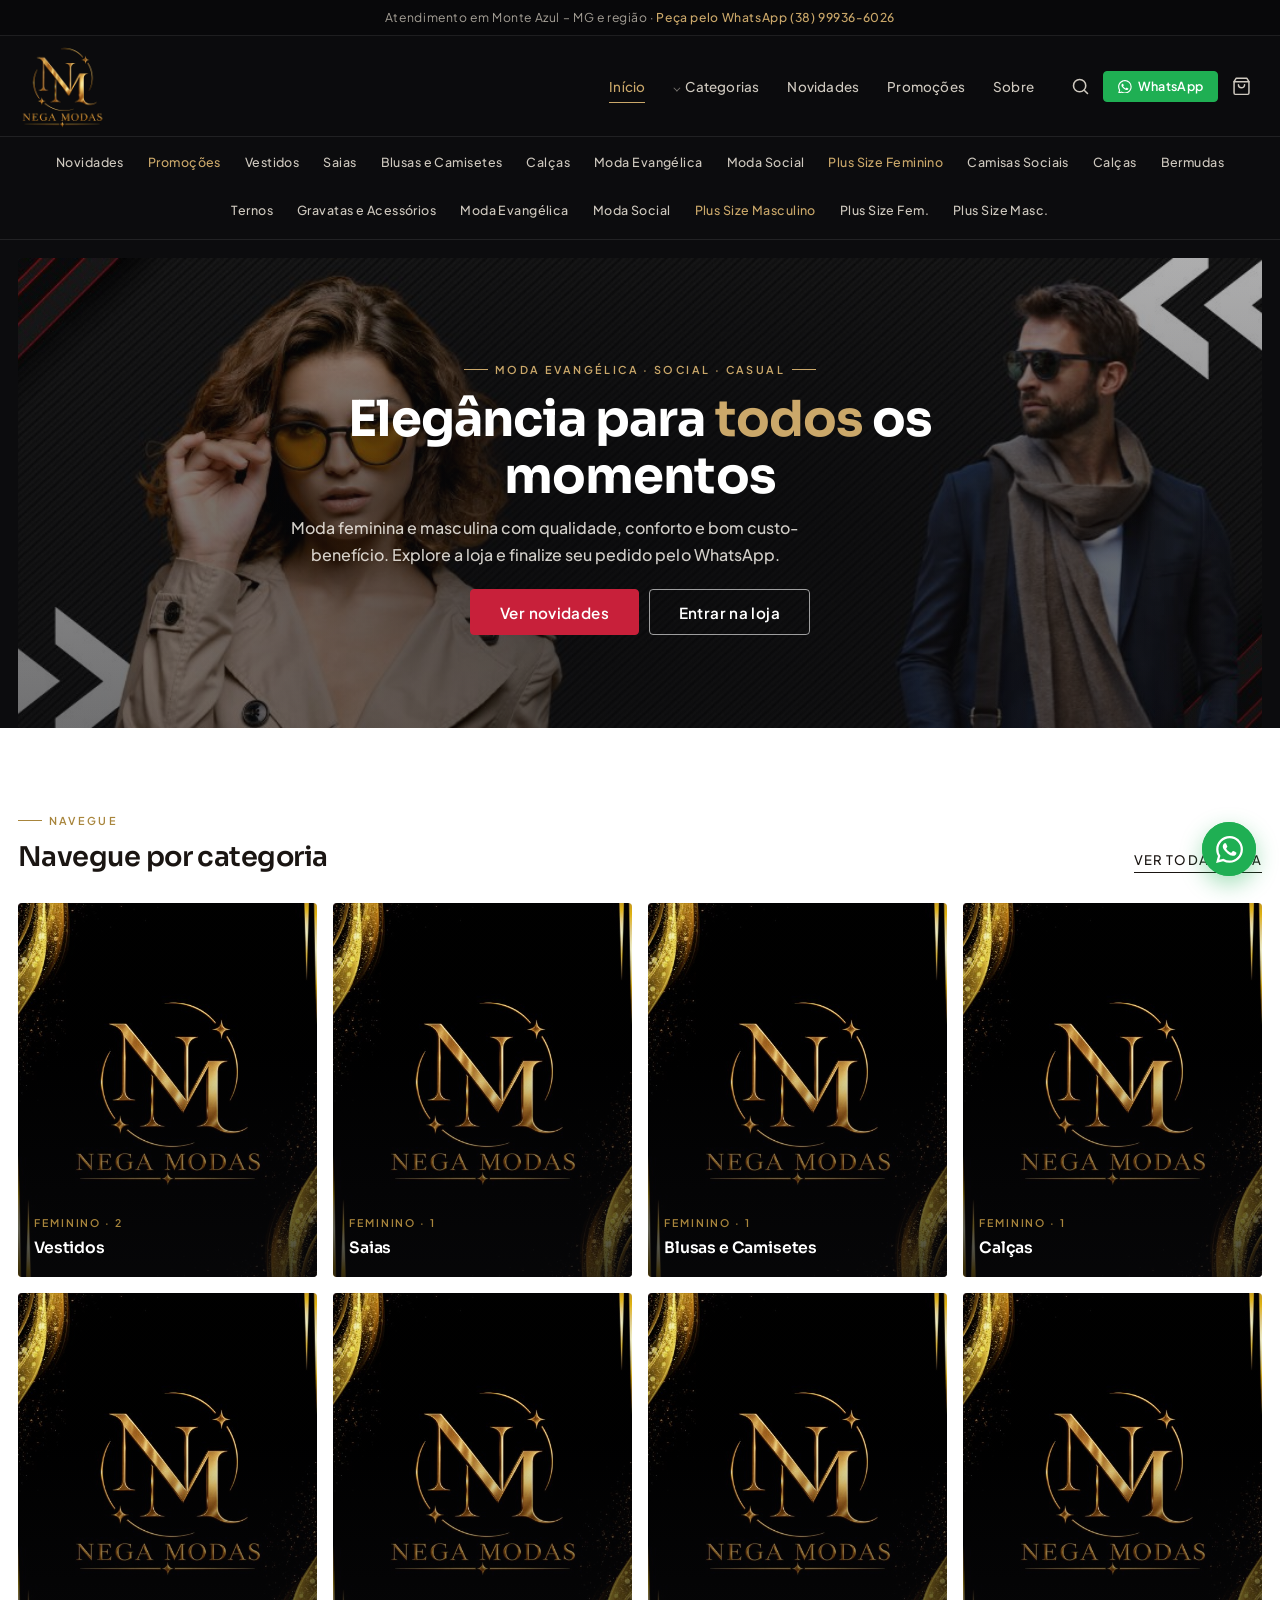
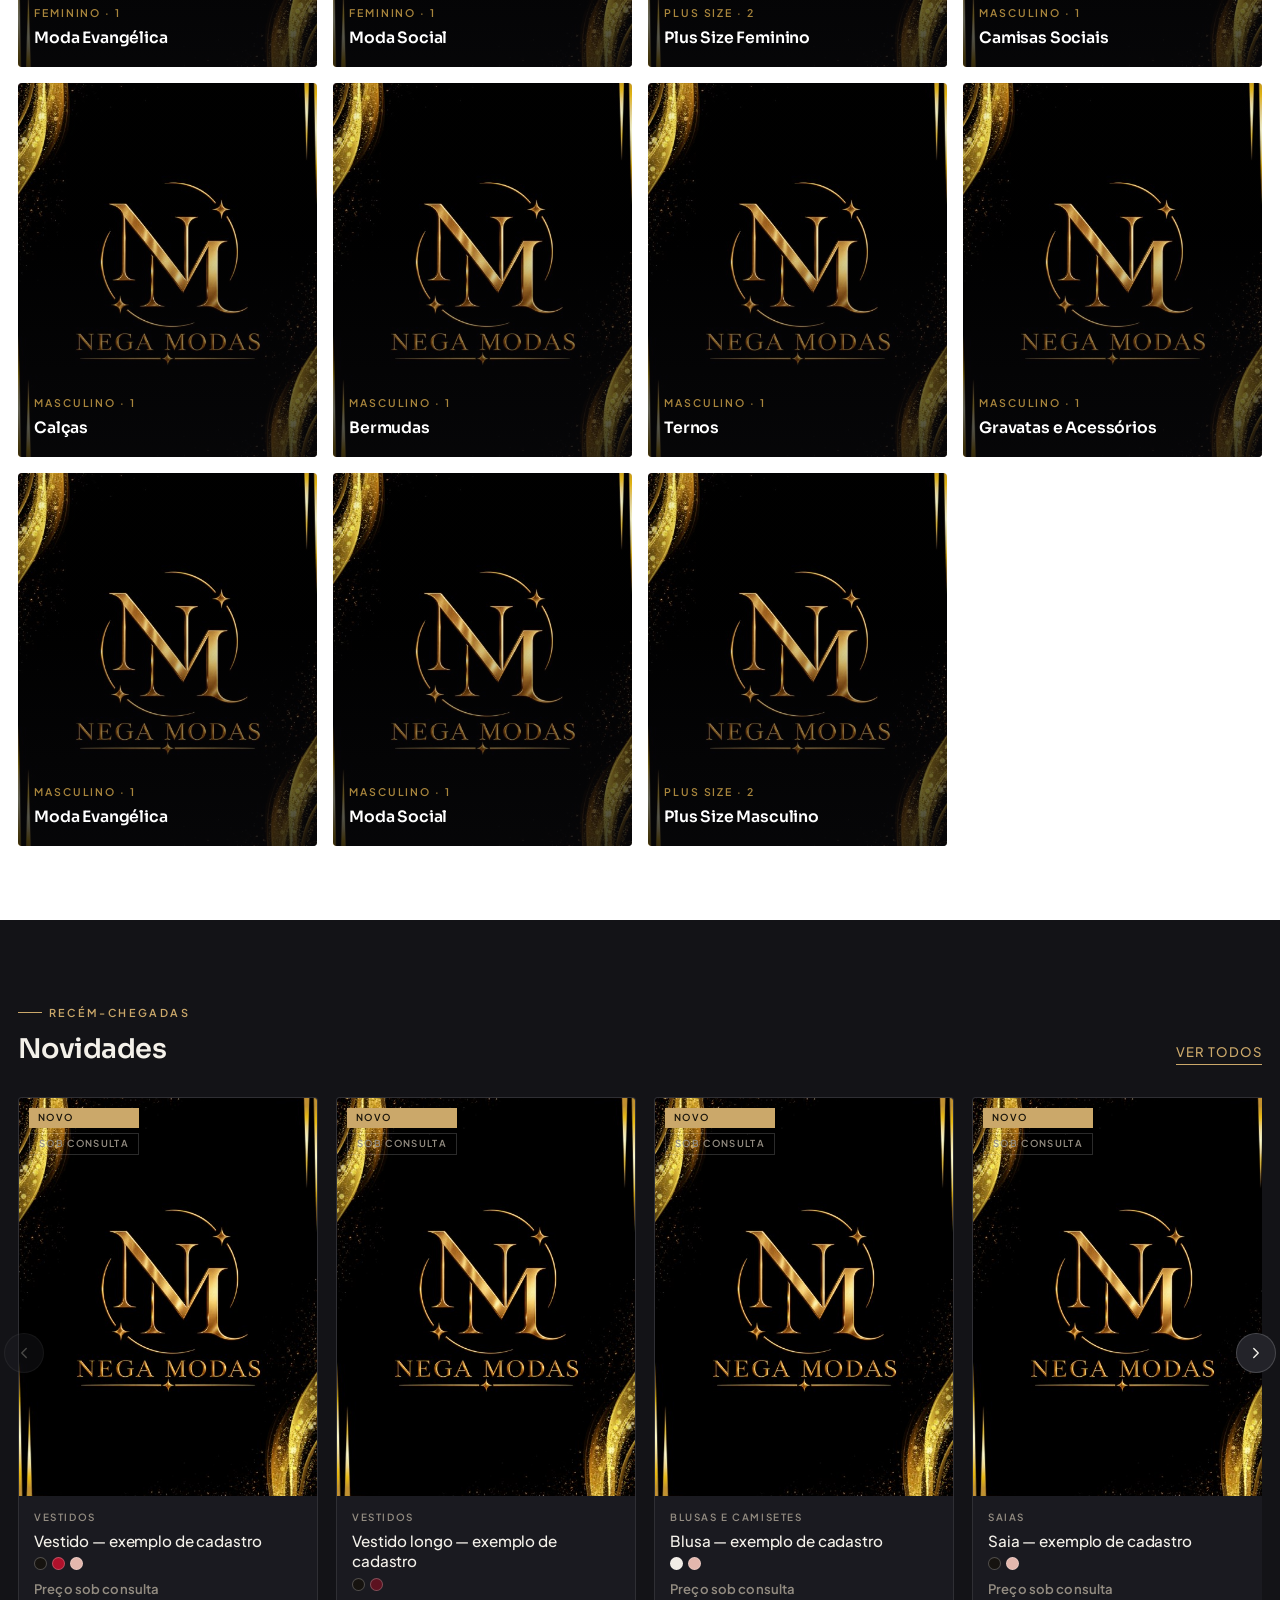
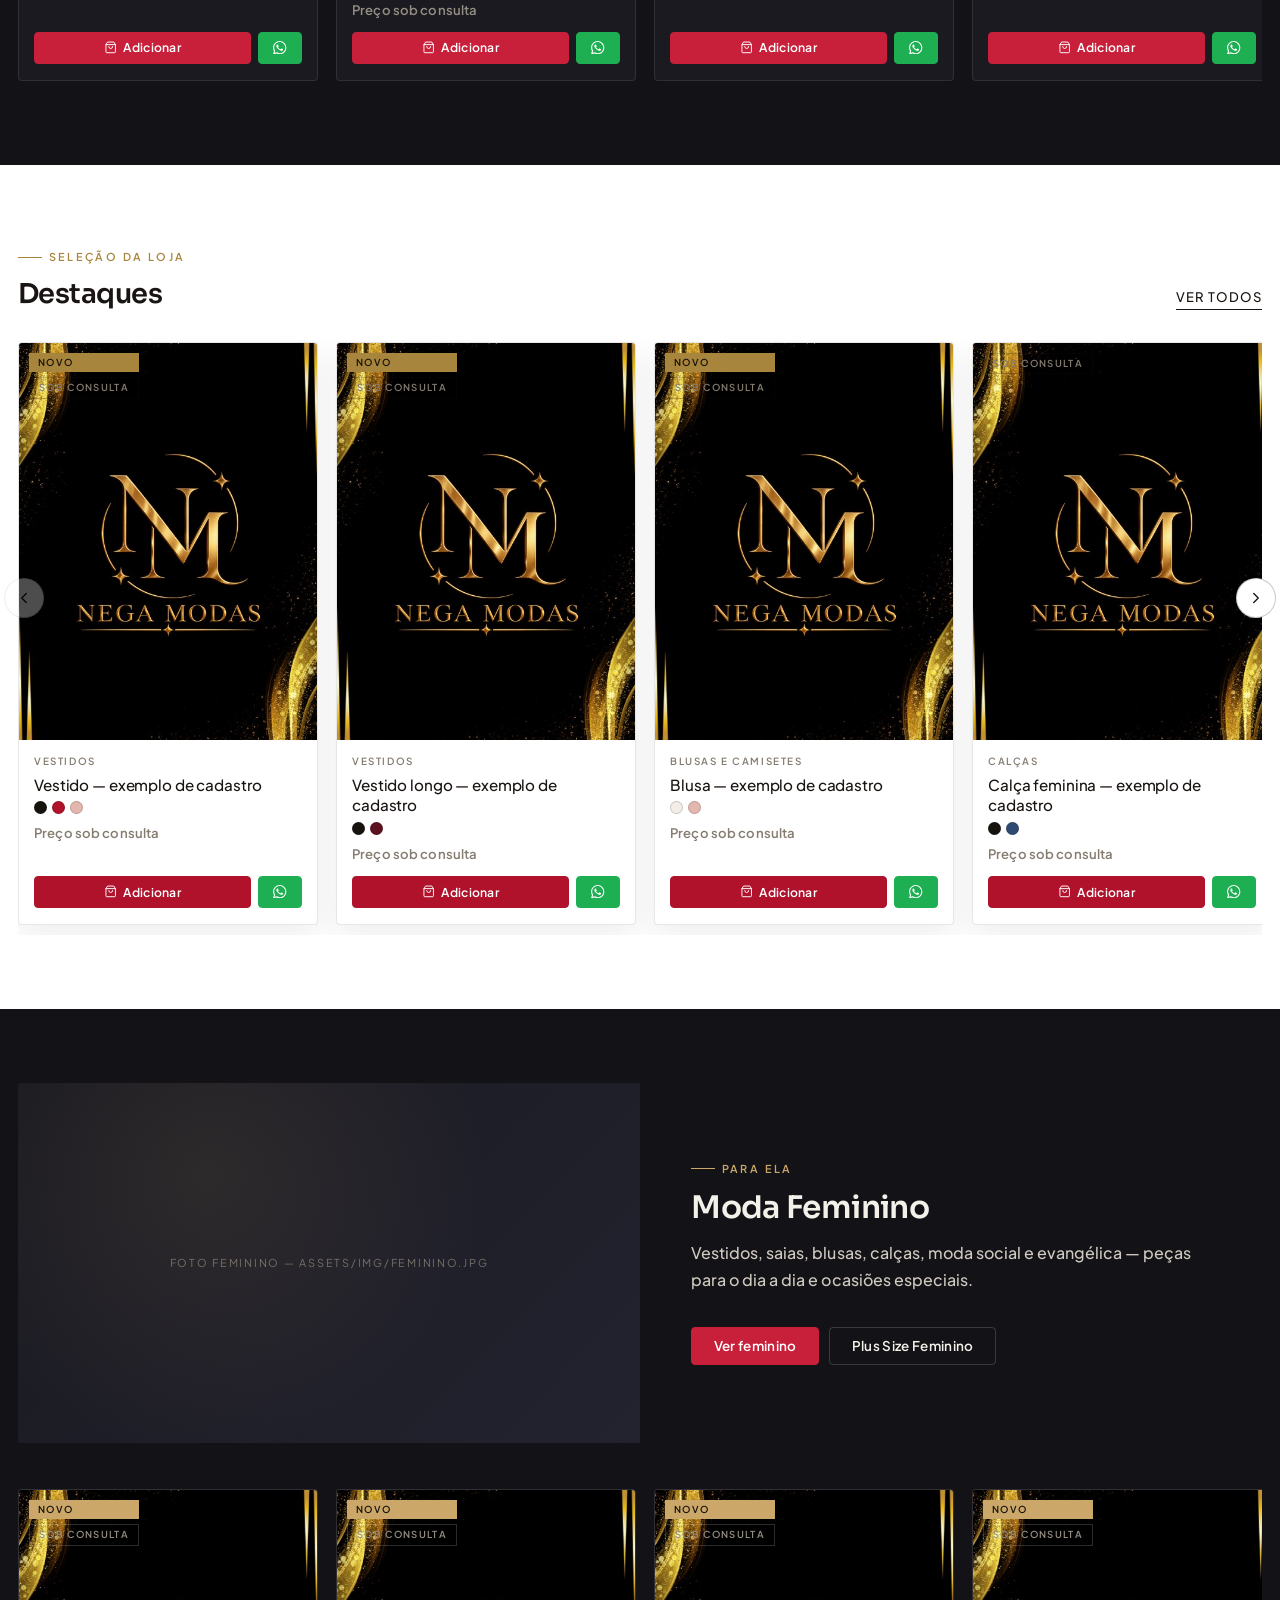
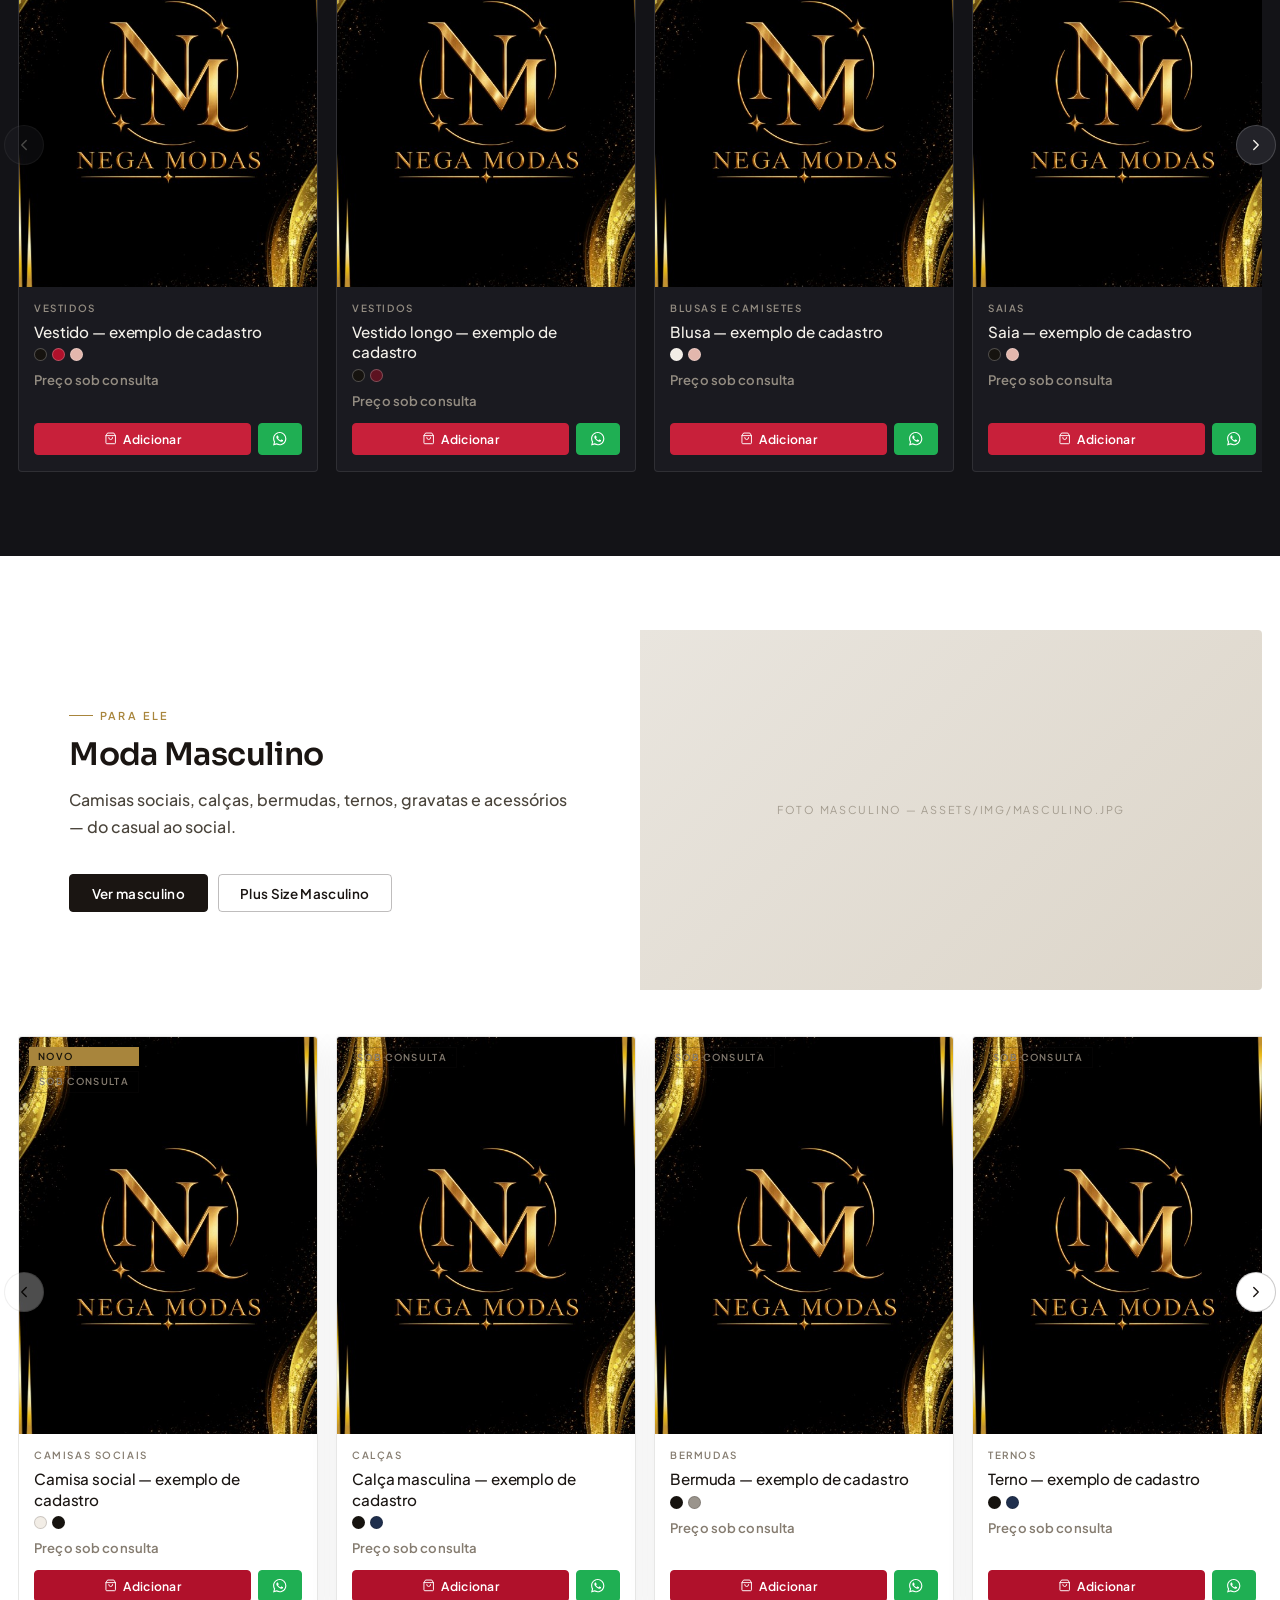
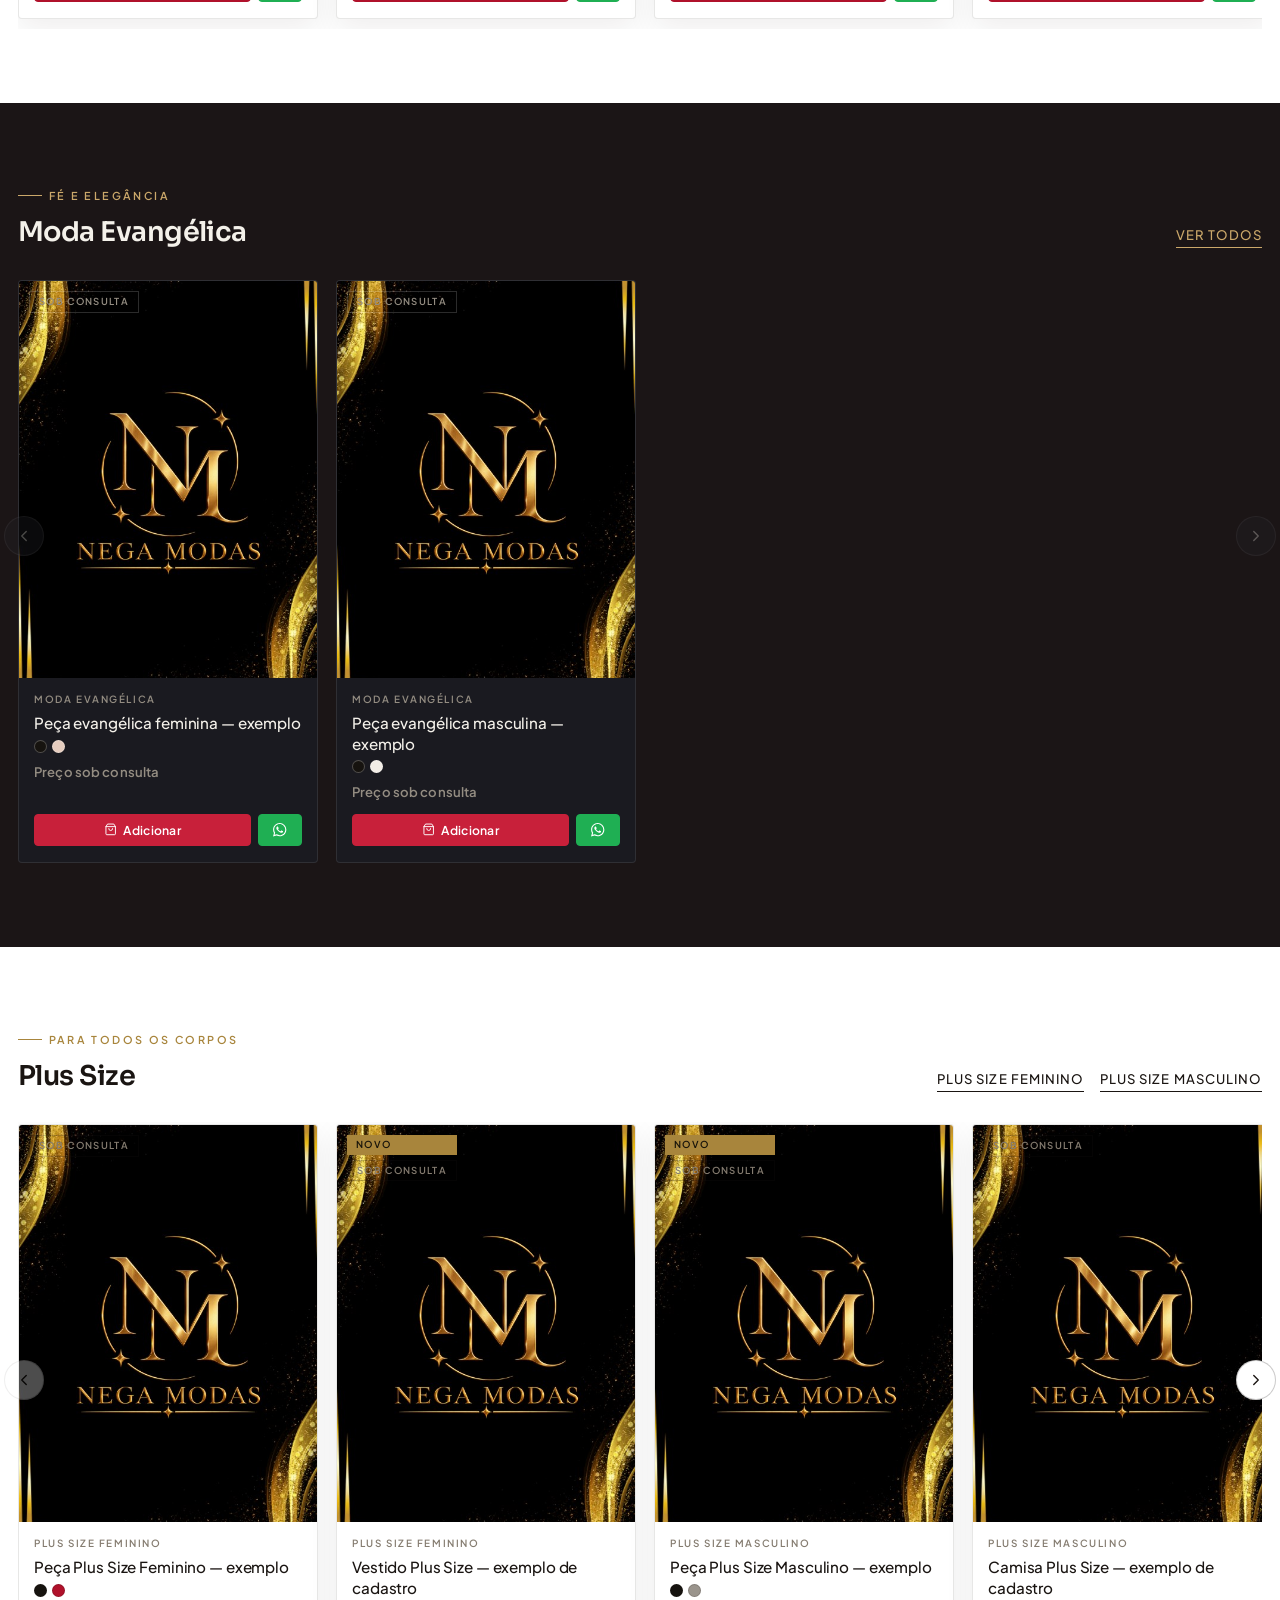
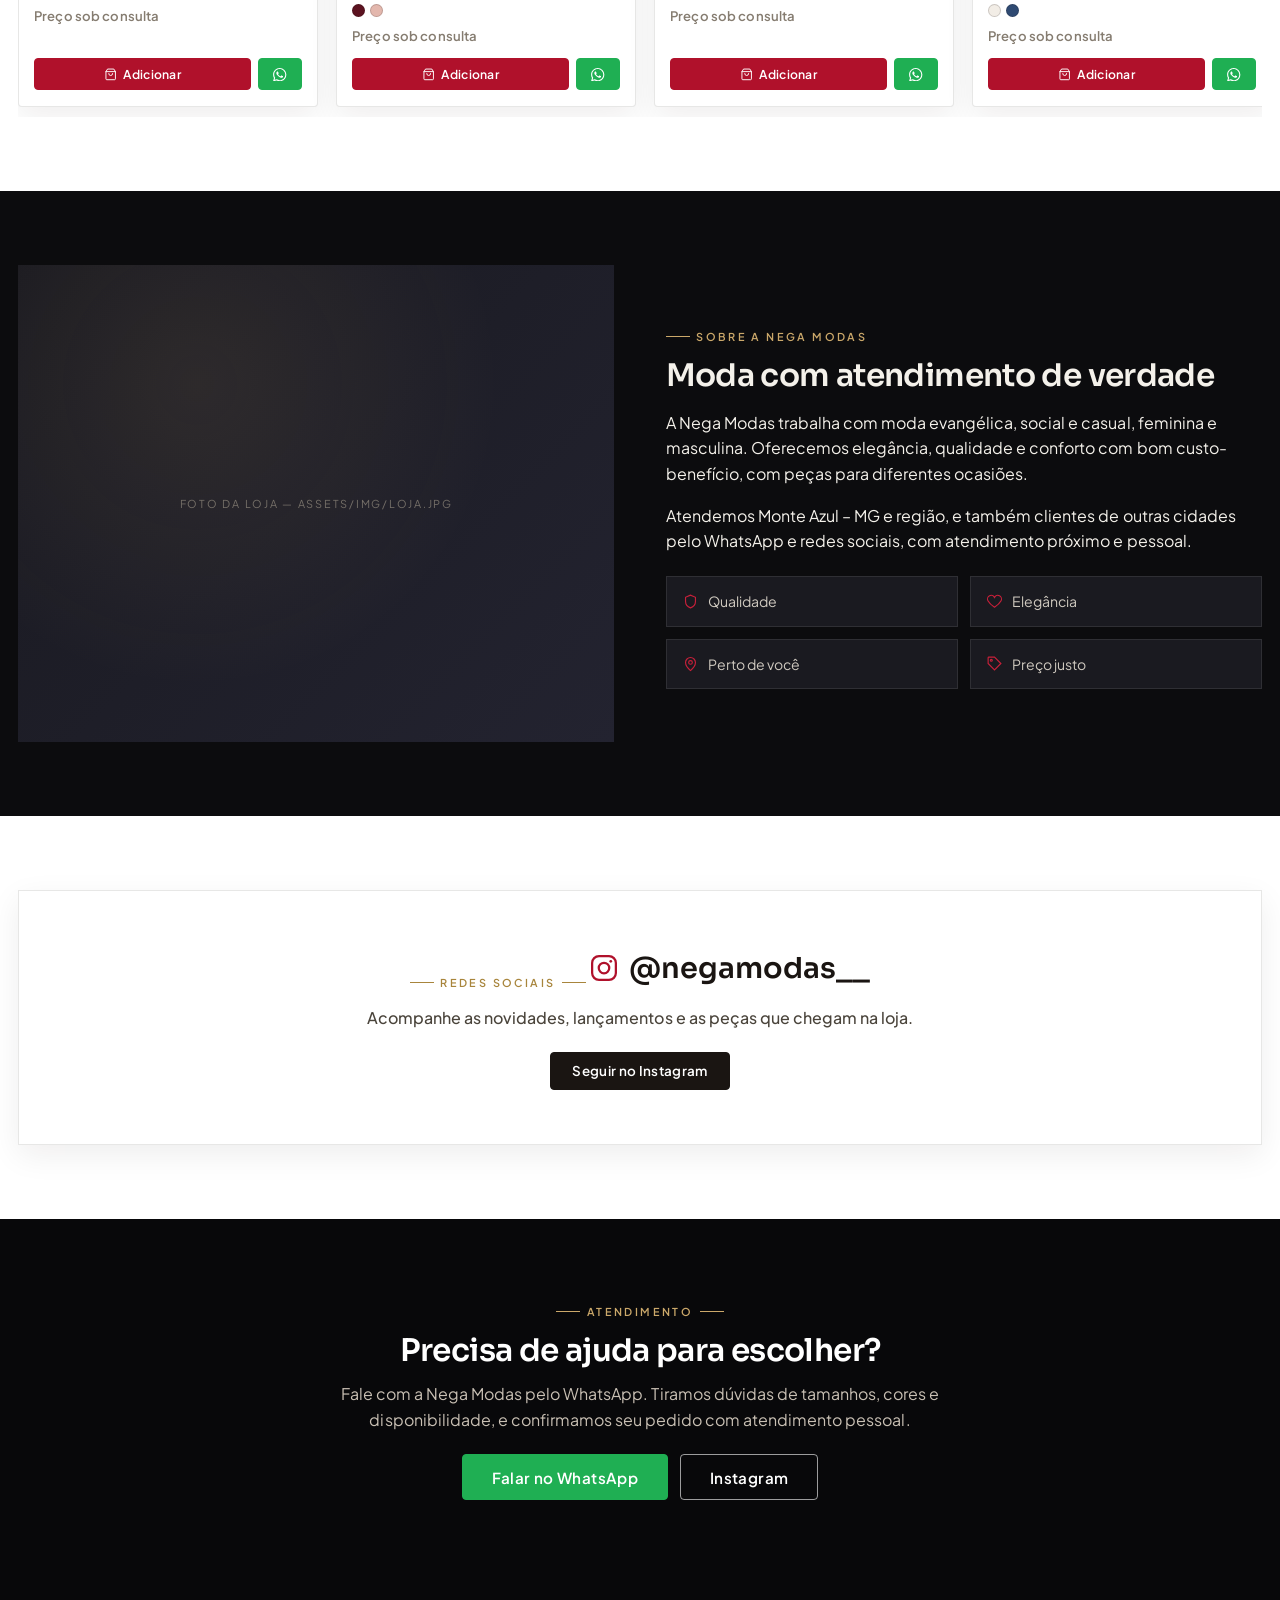
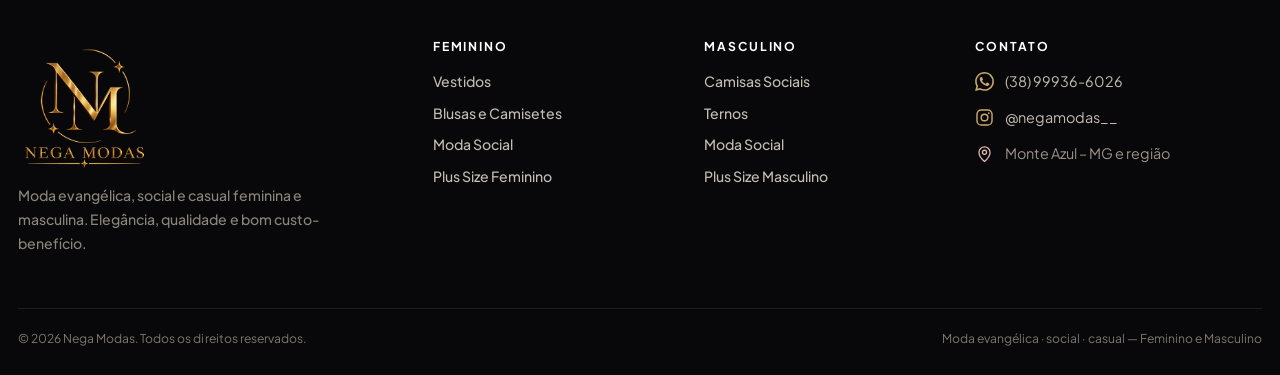
<file: index.html>
<!DOCTYPE html>
<html lang="pt-BR">
<head>
  <meta charset="UTF-8">
  <meta name="viewport" content="width=device-width, initial-scale=1">
  <title>Nega Modas | Moda evangélica, social e casual — Feminino e Masculino</title>
  <meta name="description" content="Loja Nega Modas: moda evangélica, social e casual feminina e masculina. Vestidos, camisas, ternos, Plus Size e muito mais. Monte seu carrinho e finalize pelo WhatsApp. Monte Azul – MG e região.">
  <meta name="theme-color" content="#b0112b">
  <link rel="canonical" href="https://negamodas.com.br/">
  <link rel="icon" type="image/png" href="assets/img/favicon.png">
  <meta property="og:type" content="website">
  <meta property="og:site_name" content="Nega Modas">
  <meta property="og:title" content="Nega Modas | Moda evangélica, social e casual">
  <meta property="og:description" content="Loja de moda feminina e masculina. Escolha suas peças e finalize pelo WhatsApp.">
  <meta property="og:locale" content="pt_BR">
  <link rel="preconnect" href="https://fonts.googleapis.com">
  <link rel="preconnect" href="https://fonts.gstatic.com" crossorigin>
  <link href="https://fonts.googleapis.com/css2?family=Plus+Jakarta+Sans:wght@400;500;600;700;800&family=Sora:wght@400;500;600;700;800&display=swap" rel="stylesheet">
  <link rel="stylesheet" href="assets/css/style.css">
  <script type="application/ld+json">
  { "@context":"https://schema.org","@type":"ClothingStore","name":"Nega Modas","description":"Loja de moda evangélica, social e casual feminina e masculina.","areaServed":"Monte Azul – MG e região","telephone":"+5538999366026","sameAs":["https://instagram.com/negamodas__"],"priceRange":"$$" }
  </script>
</head>
<body>
  <a class="skip-link" href="#conteudo">Pular para o conteúdo</a>

  <div class="topbar"><span>Atendimento em Monte Azul – MG e região · </span><a data-wa-generic href="#">Peça pelo WhatsApp (38) 99936-6026</a></div>

  <header class="header" id="header">
    <div class="header__inner">
      <button class="icon-btn burger" id="burger" type="button" aria-label="Abrir menu"><svg viewBox="0 0 24 24" fill="none" stroke="currentColor" stroke-width="1.8" stroke-linecap="round"><path d="M3 6h18M3 12h18M3 18h18"/></svg></button>
      <a class="brand" href="index.html" aria-label="Nega Modas — página inicial">
        <img class="brand__logo" src="assets/img/logo-nega-modas.png" alt="Nega Modas" width="80" height="80">
      </a>
      <nav class="nav" aria-label="Navegação principal">
        <a class="nav__link is-active" href="index.html">Início</a>
        <a class="nav__link nav__link--drop" href="#" id="megaTrigger" aria-expanded="false" aria-haspopup="true">Categorias</a>
        <a class="nav__link" href="loja.html?colecao=novidades">Novidades</a>
        <a class="nav__link" href="loja.html?colecao=promocoes">Promoções</a>
        <a class="nav__link" href="index.html#sobre">Sobre</a>
      </nav>
      <div class="header__actions">
        <button class="icon-btn" data-open-search type="button" aria-label="Buscar produtos"><svg viewBox="0 0 24 24" fill="none" stroke="currentColor" stroke-width="1.8" stroke-linecap="round"><circle cx="11" cy="11" r="7"/><path d="m20 20-3.2-3.2"/></svg></button>
        <a class="btn btn--sm btn--wa header__wa" data-wa-generic href="#"><svg viewBox="0 0 24 24" fill="currentColor" aria-hidden="true"><path d="M17.47 14.38c-.3-.15-1.76-.87-2.03-.97-.27-.1-.47-.15-.67.15-.2.3-.77.97-.94 1.16-.17.2-.35.22-.64.08-.3-.15-1.26-.46-2.39-1.48-.88-.79-1.48-1.76-1.65-2.06-.17-.3-.02-.46.13-.6.13-.14.3-.35.45-.52.15-.18.2-.3.3-.5.1-.2.05-.37-.02-.52-.08-.15-.67-1.61-.92-2.2-.24-.58-.49-.5-.67-.51h-.57c-.2 0-.52.07-.79.37-.27.3-1.04 1.02-1.04 2.48 0 1.46 1.06 2.88 1.21 3.07.15.2 2.1 3.2 5.08 4.49.71.3 1.26.49 1.69.62.71.23 1.36.2 1.87.12.57-.09 1.76-.72 2.01-1.41.25-.7.25-1.29.17-1.41-.07-.13-.27-.2-.57-.35M12.05 21.8a9.87 9.87 0 0 1-5.03-1.38l-.36-.21-3.74.98 1-3.65-.24-.37a9.86 9.86 0 0 1-1.51-5.26C2.17 6.45 6.6 2 12.05 2c2.64 0 5.12 1.03 6.99 2.9a9.83 9.83 0 0 1 2.89 6.99c0 5.45-4.43 9.9-9.88 9.9M20.46 3.4A11.8 11.8 0 0 0 12.05 0C5.5 0 .16 5.34.16 11.9c0 2.1.55 4.14 1.59 5.95L.06 24l6.3-1.65a11.9 11.9 0 0 0 5.68 1.45c6.55 0 11.9-5.34 11.9-11.9a11.8 11.8 0 0 0-3.48-8.41"/></svg> WhatsApp</a>
        <button class="icon-btn" data-open-cart type="button" aria-label="Abrir carrinho de compras"><svg viewBox="0 0 24 24" fill="none" stroke="currentColor" stroke-width="1.7" stroke-linecap="round" stroke-linejoin="round"><path d="M6 2.5 3.5 6.5v13a1.5 1.5 0 0 0 1.5 1.5h14a1.5 1.5 0 0 0 1.5-1.5v-13L18 2.5Z"/><path d="M3.5 6.5h17"/><path d="M15.5 10a3.5 3.5 0 0 1-7 0"/></svg><span class="cart-count" data-cart-count>0</span></button>
      </div>
    </div>
    <div class="mega" id="megaMenu" role="region" aria-label="Categorias"></div>
  </header>

  <nav class="shopnav" aria-label="Categorias da loja"><div class="shopnav__inner" id="shopNav"></div></nav>

  <main id="conteudo">

    <!-- HERO -->
    <section class="hero">
      <div class="container">
        <div class="hero__banner" data-reveal>
          <img src="assets/img/bannertopo.jpg" alt="Nega Modas — moda feminina e masculina" width="1300" height="400">
          <div class="hero__content">
            <span class="kicker">Moda evangélica · social · casual</span>
            <h1>Elegância para <em>todos</em> os momentos</h1>
            <p>Moda feminina e masculina com qualidade, conforto e bom custo-benefício. Explore a loja e finalize seu pedido pelo WhatsApp.</p>
            <div class="hero__actions">
              <a class="btn btn--lg" href="loja.html?colecao=novidades">Ver novidades</a>
              <a class="btn btn--lg btn--outline-light" href="loja.html">Entrar na loja</a>
            </div>
          </div>
        </div>
      </div>
    </section>

    <!-- NAVEGUE POR CATEGORIA -->
    <section class="section section--light" aria-labelledby="catTitulo">
      <div class="container">
        <div class="section-bar" data-reveal>
          <div class="section-head section-head--left"><span class="kicker">Navegue</span><h2 id="catTitulo">Navegue por categoria</h2></div>
          <a class="link-underline" href="loja.html">Ver toda a loja</a>
        </div>
        <div class="cat-tiles" id="catTiles" data-reveal-stagger></div>
      </div>
    </section>

    <!-- NOVIDADES -->
    <section class="section section--cream" data-bloco="novidades" aria-labelledby="tNov">
      <div class="container">
        <div class="section-bar" data-reveal>
          <div class="section-head section-head--left"><span class="kicker">Recém-chegadas</span><h2 id="tNov">Novidades</h2></div>
          <a class="link-underline" href="loja.html?colecao=novidades">Ver todos</a>
        </div>
        <div id="vitrineNovidades"></div>
      </div>
    </section>

    <!-- DESTAQUES -->
    <section class="section section--light" data-bloco="destaques" aria-labelledby="tDest">
      <div class="container">
        <div class="section-bar" data-reveal>
          <div class="section-head section-head--left"><span class="kicker">Seleção da loja</span><h2 id="tDest">Destaques</h2></div>
          <a class="link-underline" href="loja.html">Ver todos</a>
        </div>
        <div id="vitrineDestaques"></div>
      </div>
    </section>

    <!-- BANNER + VITRINE FEMININO -->
    <section class="section section--cream" data-bloco="feminino">
      <div class="container">
        <div class="banner" data-reveal style="margin-bottom:clamp(26px,4vw,44px)">
          <div class="banner__media"><!-- <img src="assets/img/feminino.jpg" alt="Moda feminina"> --><div class="placeholder-media" data-label="Foto feminino — assets/img/feminino.jpg" role="img" aria-label="Moda feminina"></div></div>
          <div class="banner__body">
            <span class="kicker">Para ela</span>
            <h2>Moda Feminino</h2>
            <p>Vestidos, saias, blusas, calças, moda social e evangélica — peças para o dia a dia e ocasiões especiais.</p>
            <div style="margin-top:18px;display:flex;gap:10px;flex-wrap:wrap">
              <a class="btn" href="loja.html?grupo=feminino">Ver feminino</a>
              <a class="btn btn--ghost" href="loja.html?categoria=plus-size-feminino">Plus Size Feminino</a>
            </div>
          </div>
        </div>
        <div id="vitrineFeminino"></div>
      </div>
    </section>

    <!-- BANNER + VITRINE MASCULINO -->
    <section class="section section--light" data-bloco="masculino">
      <div class="container">
        <div class="banner banner--reverse" data-reveal style="margin-bottom:clamp(26px,4vw,44px)">
          <div class="banner__media"><!-- <img src="assets/img/masculino.jpg" alt="Moda masculina"> --><div class="placeholder-media" data-label="Foto masculino — assets/img/masculino.jpg" role="img" aria-label="Moda masculina"></div></div>
          <div class="banner__body">
            <span class="kicker">Para ele</span>
            <h2>Moda Masculino</h2>
            <p>Camisas sociais, calças, bermudas, ternos, gravatas e acessórios — do casual ao social.</p>
            <div style="margin-top:18px;display:flex;gap:10px;flex-wrap:wrap">
              <a class="btn btn--dark" href="loja.html?grupo=masculino">Ver masculino</a>
              <a class="btn btn--ghost" href="loja.html?categoria=plus-size-masculino">Plus Size Masculino</a>
            </div>
          </div>
        </div>
        <div id="vitrineMasculino"></div>
      </div>
    </section>

    <!-- MODA EVANGÉLICA -->
    <section class="section section--rose" data-bloco="evangelica" aria-labelledby="tEv">
      <div class="container">
        <div class="section-bar" data-reveal>
          <div class="section-head section-head--left"><span class="kicker">Fé e elegância</span><h2 id="tEv">Moda Evangélica</h2></div>
          <a class="link-underline" href="loja.html?categoria=moda-evangelica-feminina">Ver todos</a>
        </div>
        <div id="vitrineEvangelica"></div>
      </div>
    </section>

    <!-- PLUS SIZE -->
    <section class="section section--light" data-bloco="plus" aria-labelledby="tPlus">
      <div class="container">
        <div class="section-bar" data-reveal>
          <div class="section-head section-head--left"><span class="kicker">Para todos os corpos</span><h2 id="tPlus">Plus Size</h2></div>
          <div style="display:flex;gap:16px;flex-wrap:wrap">
            <a class="link-underline" href="loja.html?categoria=plus-size-feminino">Plus Size Feminino</a>
            <a class="link-underline" href="loja.html?categoria=plus-size-masculino">Plus Size Masculino</a>
          </div>
        </div>
        <div id="vitrinePlus"></div>
      </div>
    </section>

    <!-- PROMOÇÕES -->
    <section class="section section--cream" data-bloco="promocoes" aria-labelledby="tPromo">
      <div class="container">
        <div class="section-bar" data-reveal>
          <div class="section-head section-head--left"><span class="kicker">Oportunidades</span><h2 id="tPromo">Promoções</h2></div>
          <a class="link-underline" href="loja.html?colecao=promocoes">Ver todas</a>
        </div>
        <div id="vitrinePromocoes"></div>
      </div>
    </section>

    <!-- MAIS VENDIDOS (aparece somente se cadastrado) -->
    <section class="section section--light" data-bloco="maisvendidos" style="display:none" aria-labelledby="tMv">
      <div class="container">
        <div class="section-bar" data-reveal>
          <div class="section-head section-head--left"><span class="kicker">Preferidos</span><h2 id="tMv">Mais vendidos</h2></div>
          <a class="link-underline" href="loja.html">Ver todos</a>
        </div>
        <div id="vitrineMaisVendidos"></div>
      </div>
    </section>

    <!-- SOBRE -->
    <section class="section section--white" id="sobre" aria-labelledby="sobreTitulo">
      <div class="container">
        <div class="institucional__grid">
          <div class="institucional__media" data-reveal><!-- <img src="assets/img/loja.jpg" alt="Nega Modas"> --><div class="placeholder-media" data-label="Foto da loja — assets/img/loja.jpg" role="img" aria-label="Foto da loja"></div></div>
          <div data-reveal>
            <span class="kicker">Sobre a Nega Modas</span>
            <h2 id="sobreTitulo" style="font-size:clamp(1.4rem,3.1vw,1.95rem);margin-bottom:1rem">Moda com atendimento de verdade</h2>
            <p>A Nega Modas trabalha com moda evangélica, social e casual, feminina e masculina. Oferecemos elegância, qualidade e conforto com bom custo-benefício, com peças para diferentes ocasiões.</p>
            <p>Atendemos Monte Azul – MG e região, e também clientes de outras cidades pelo WhatsApp e redes sociais, com atendimento próximo e pessoal.</p>
            <div class="institucional__values" style="display:grid;grid-template-columns:repeat(2,1fr);gap:12px;margin-top:1.4rem">
              <div class="value-chip" style="display:flex;align-items:center;gap:9px;padding:13px 15px;background:var(--cream);font-size:.88rem"><svg viewBox="0 0 24 24" fill="none" stroke="currentColor" stroke-width="1.6" style="width:17px;height:17px;color:var(--red)"><path d="M12 3 5 6v6c0 4.4 3 7.6 7 9 4-1.4 7-4.6 7-9V6Z"/></svg> Qualidade</div>
              <div class="value-chip" style="display:flex;align-items:center;gap:9px;padding:13px 15px;background:var(--cream);font-size:.88rem"><svg viewBox="0 0 24 24" fill="none" stroke="currentColor" stroke-width="1.6" style="width:17px;height:17px;color:var(--red)"><path d="M12 20s-7-4.6-9.3-9A5.2 5.2 0 0 1 12 6.3 5.2 5.2 0 0 1 21.3 11C19 15.4 12 20 12 20Z"/></svg> Elegância</div>
              <div class="value-chip" style="display:flex;align-items:center;gap:9px;padding:13px 15px;background:var(--cream);font-size:.88rem"><svg viewBox="0 0 24 24" fill="none" stroke="currentColor" stroke-width="1.6" style="width:17px;height:17px;color:var(--red)"><path d="M12 22s7-6.1 7-11.4A7 7 0 0 0 5 10.6C5 15.9 12 22 12 22Z"/><circle cx="12" cy="10.5" r="2.6"/></svg> Perto de você</div>
              <div class="value-chip" style="display:flex;align-items:center;gap:9px;padding:13px 15px;background:var(--cream);font-size:.88rem"><svg viewBox="0 0 24 24" fill="none" stroke="currentColor" stroke-width="1.6" style="width:17px;height:17px;color:var(--red)"><path d="M3 12V4a1 1 0 0 1 1-1h8l9 9-9 9Z"/><circle cx="7.5" cy="7.5" r="1.4"/></svg> Preço justo</div>
            </div>
          </div>
        </div>
      </div>
    </section>

    <!-- INSTAGRAM -->
    <section class="section section--light">
      <div class="container">
        <div class="instagram" data-reveal>
          <span class="kicker kicker--center">Redes sociais</span>
          <a class="instagram__handle" href="https://instagram.com/negamodas__" target="_blank" rel="noopener"><svg viewBox="0 0 24 24" fill="none" stroke="currentColor" stroke-width="1.8" aria-hidden="true"><rect x="2.5" y="2.5" width="19" height="19" rx="5.5"/><circle cx="12" cy="12" r="4.2"/><circle cx="17.4" cy="6.6" r="1.1" fill="currentColor" stroke="none"/></svg> @negamodas__</a>
          <p style="color:var(--charcoal);max-width:48ch;margin:0 auto 20px">Acompanhe as novidades, lançamentos e as peças que chegam na loja.</p>
          <a class="btn btn--dark" href="https://instagram.com/negamodas__" target="_blank" rel="noopener">Seguir no Instagram</a>
        </div>
      </div>
    </section>

    <!-- ATENDIMENTO -->
    <section class="section section--ink">
      <div class="container" style="text-align:center;max-width:720px">
        <span class="kicker kicker--center">Atendimento</span>
        <h2 style="font-size:clamp(1.4rem,3.1vw,1.95rem);margin-bottom:.8rem">Precisa de ajuda para escolher?</h2>
        <p style="color:#c9c0b4;max-width:52ch;margin:0 auto 22px">Fale com a Nega Modas pelo WhatsApp. Tiramos dúvidas de tamanhos, cores e disponibilidade, e confirmamos seu pedido com atendimento pessoal.</p>
        <div style="display:flex;gap:12px;justify-content:center;flex-wrap:wrap">
          <a class="btn btn--wa btn--lg" data-wa-generic href="#">Falar no WhatsApp</a>
          <a class="btn btn--outline-light btn--lg" href="https://instagram.com/negamodas__" target="_blank" rel="noopener">Instagram</a>
        </div>
      </div>
    </section>
  </main>

  <footer class="footer">
    <div class="container">
      <div class="footer__grid">
        <div class="footer__brand">
          <a class="brand brand--footer" href="index.html" aria-label="Nega Modas"><img class="footer__logo" src="assets/img/logo-nega-modas.png" alt="Nega Modas" width="132" height="132" loading="lazy"></a>
          <p>Moda evangélica, social e casual feminina e masculina. Elegância, qualidade e bom custo-benefício.</p>
        </div>
        <div><h3>Feminino</h3><div class="footer__links"><a href="loja.html?categoria=vestidos">Vestidos</a><a href="loja.html?categoria=blusas-e-camisetes">Blusas e Camisetes</a><a href="loja.html?categoria=moda-social-feminina">Moda Social</a><a href="loja.html?categoria=plus-size-feminino">Plus Size Feminino</a></div></div>
        <div><h3>Masculino</h3><div class="footer__links"><a href="loja.html?categoria=camisas-sociais">Camisas Sociais</a><a href="loja.html?categoria=ternos">Ternos</a><a href="loja.html?categoria=moda-social-masculina">Moda Social</a><a href="loja.html?categoria=plus-size-masculino">Plus Size Masculino</a></div></div>
        <div><h3>Contato</h3><div class="footer__contact">
          <a data-wa-generic href="#"><svg viewBox="0 0 24 24" fill="currentColor" aria-hidden="true"><path d="M17.47 14.38c-.3-.15-1.76-.87-2.03-.97-.27-.1-.47-.15-.67.15-.2.3-.77.97-.94 1.16-.17.2-.35.22-.64.08-.3-.15-1.26-.46-2.39-1.48-.88-.79-1.48-1.76-1.65-2.06-.17-.3-.02-.46.13-.6.13-.14.3-.35.45-.52.15-.18.2-.3.3-.5.1-.2.05-.37-.02-.52-.08-.15-.67-1.61-.92-2.2-.24-.58-.49-.5-.67-.51h-.57c-.2 0-.52.07-.79.37-.27.3-1.04 1.02-1.04 2.48 0 1.46 1.06 2.88 1.21 3.07.15.2 2.1 3.2 5.08 4.49.71.3 1.26.49 1.69.62.71.23 1.36.2 1.87.12.57-.09 1.76-.72 2.01-1.41.25-.7.25-1.29.17-1.41-.07-.13-.27-.2-.57-.35M12.05 21.8a9.87 9.87 0 0 1-5.03-1.38l-.36-.21-3.74.98 1-3.65-.24-.37a9.86 9.86 0 0 1-1.51-5.26C2.17 6.45 6.6 2 12.05 2c2.64 0 5.12 1.03 6.99 2.9a9.83 9.83 0 0 1 2.89 6.99c0 5.45-4.43 9.9-9.88 9.9M20.46 3.4A11.8 11.8 0 0 0 12.05 0C5.5 0 .16 5.34.16 11.9c0 2.1.55 4.14 1.59 5.95L.06 24l6.3-1.65a11.9 11.9 0 0 0 5.68 1.45c6.55 0 11.9-5.34 11.9-11.9a11.8 11.8 0 0 0-3.48-8.41"/></svg> (38) 99936-6026</a>
          <a href="https://instagram.com/negamodas__" target="_blank" rel="noopener"><svg viewBox="0 0 24 24" fill="none" stroke="currentColor" stroke-width="1.8" aria-hidden="true"><rect x="2.5" y="2.5" width="19" height="19" rx="5.5"/><circle cx="12" cy="12" r="4.2"/><circle cx="17.4" cy="6.6" r="1.1" fill="currentColor" stroke="none"/></svg> @negamodas__</a>
          <span style="display:flex;align-items:center;gap:11px;font-size:.9rem;color:#9c9287"><svg viewBox="0 0 24 24" fill="none" stroke="currentColor" stroke-width="1.6" style="width:19px;height:19px;color:#e3b7ad" aria-hidden="true"><path d="M12 22s7-6.1 7-11.4A7 7 0 0 0 5 10.6C5 15.9 12 22 12 22Z"/><circle cx="12" cy="10.5" r="2.6"/></svg> Monte Azul – MG e região</span>
        </div></div>
      </div>
      <div class="footer__bottom"><span>© <span id="ano">2026</span> Nega Modas. Todos os direitos reservados.</span><span>Moda evangélica · social · casual — Feminino e Masculino</span></div>
    </div>
  </footer>

  <a class="wa-float" data-wa-generic href="#" aria-label="Falar no WhatsApp"><span class="wa-float__label">Fale com a Nega Modas</span><svg viewBox="0 0 24 24" fill="currentColor" aria-hidden="true"><path d="M17.47 14.38c-.3-.15-1.76-.87-2.03-.97-.27-.1-.47-.15-.67.15-.2.3-.77.97-.94 1.16-.17.2-.35.22-.64.08-.3-.15-1.26-.46-2.39-1.48-.88-.79-1.48-1.76-1.65-2.06-.17-.3-.02-.46.13-.6.13-.14.3-.35.45-.52.15-.18.2-.3.3-.5.1-.2.05-.37-.02-.52-.08-.15-.67-1.61-.92-2.2-.24-.58-.49-.5-.67-.51h-.57c-.2 0-.52.07-.79.37-.27.3-1.04 1.02-1.04 2.48 0 1.46 1.06 2.88 1.21 3.07.15.2 2.1 3.2 5.08 4.49.71.3 1.26.49 1.69.62.71.23 1.36.2 1.87.12.57-.09 1.76-.72 2.01-1.41.25-.7.25-1.29.17-1.41-.07-.13-.27-.2-.57-.35M12.05 21.8a9.87 9.87 0 0 1-5.03-1.38l-.36-.21-3.74.98 1-3.65-.24-.37a9.86 9.86 0 0 1-1.51-5.26C2.17 6.45 6.6 2 12.05 2c2.64 0 5.12 1.03 6.99 2.9a9.83 9.83 0 0 1 2.89 6.99c0 5.45-4.43 9.9-9.88 9.9M20.46 3.4A11.8 11.8 0 0 0 12.05 0C5.5 0 .16 5.34.16 11.9c0 2.1.55 4.14 1.59 5.95L.06 24l6.3-1.65a11.9 11.9 0 0 0 5.68 1.45c6.55 0 11.9-5.34 11.9-11.9a11.8 11.8 0 0 0-3.48-8.41"/></svg></a>

  <div class="mobile-menu" id="mobileMenu">
    <div class="mobile-menu__backdrop" data-close-menu></div>
    <div class="mobile-menu__panel" role="dialog" aria-label="Menu">
      <div class="mobile-menu__head"><a class="brand" href="index.html"><img class="brand__logo" src="assets/img/logo-nega-modas.png" alt="Nega Modas" width="72" height="72"></a><button class="icon-btn" data-close-menu type="button" aria-label="Fechar menu"><svg viewBox="0 0 24 24" fill="none" stroke="currentColor" stroke-width="1.8" stroke-linecap="round"><path d="M6 6l12 12M18 6L6 18"/></svg></button></div>
      <div class="mobile-menu__body" id="mobileMenuBody"></div>
      <div class="mobile-menu__foot"><a class="btn btn--wa btn--block" data-wa-generic href="#">Falar no WhatsApp</a><a class="btn btn--ghost btn--block" href="https://instagram.com/negamodas__" target="_blank" rel="noopener">Instagram @negamodas__</a></div>
    </div>
  </div>

  <div class="search-overlay" id="searchOverlay">
    <div class="search-box" role="dialog" aria-label="Buscar produtos">
      <form id="searchForm" role="search"><input id="searchInput" type="search" placeholder="O que você procura? Ex.: vestido, camisa social..." aria-label="Buscar produtos"><button class="btn" type="submit">Buscar</button></form>
      <div class="search-suggest"><p>Buscas rápidas</p><div class="search-suggest__chips">
        <button class="chip" type="button" data-search-chip="vestidos">Vestidos</button>
        <button class="chip" type="button" data-search-chip="camisas-sociais">Camisas sociais</button>
        <button class="chip" type="button" data-search-chip="plus-size-feminino">Plus Size Feminino</button>
        <button class="chip" type="button" data-search-chip="plus-size-masculino">Plus Size Masculino</button>
        <button class="chip" type="button" data-search-chip="ternos">Ternos</button>
      </div></div>
    </div>
  </div>

  <aside class="drawer" id="cartDrawer" aria-label="Carrinho de compras">
    <div class="drawer__backdrop"></div>
    <div class="drawer__panel" role="dialog" aria-modal="true" aria-label="Seu carrinho">
      <div class="drawer__head"><h2>Seu carrinho <span id="cartFootCount">0</span></h2><button class="icon-btn" type="button" data-close-cart aria-label="Fechar carrinho"><svg viewBox="0 0 24 24" fill="none" stroke="currentColor" stroke-width="1.8" stroke-linecap="round"><path d="M6 6l12 12M18 6L6 18"/></svg></button></div>
      <div class="drawer__body" id="cartBody"></div>
      <div class="drawer__foot" id="cartFoot">
        <div class="cart-total"><span>Subtotal</span><strong id="cartSubtotal">R$ 0,00</strong></div>
        <button class="btn btn--wa btn--lg btn--block" type="button" id="btnFinalizar"><svg viewBox="0 0 24 24" fill="currentColor" aria-hidden="true"><path d="M17.47 14.38c-.3-.15-1.76-.87-2.03-.97-.27-.1-.47-.15-.67.15-.2.3-.77.97-.94 1.16-.17.2-.35.22-.64.08-.3-.15-1.26-.46-2.39-1.48-.88-.79-1.48-1.76-1.65-2.06-.17-.3-.02-.46.13-.6.13-.14.3-.35.45-.52.15-.18.2-.3.3-.5.1-.2.05-.37-.02-.52-.08-.15-.67-1.61-.92-2.2-.24-.58-.49-.5-.67-.51h-.57c-.2 0-.52.07-.79.37-.27.3-1.04 1.02-1.04 2.48 0 1.46 1.06 2.88 1.21 3.07.15.2 2.1 3.2 5.08 4.49.71.3 1.26.49 1.69.62.71.23 1.36.2 1.87.12.57-.09 1.76-.72 2.01-1.41.25-.7.25-1.29.17-1.41-.07-.13-.27-.2-.57-.35M12.05 21.8a9.87 9.87 0 0 1-5.03-1.38l-.36-.21-3.74.98 1-3.65-.24-.37a9.86 9.86 0 0 1-1.51-5.26C2.17 6.45 6.6 2 12.05 2c2.64 0 5.12 1.03 6.99 2.9a9.83 9.83 0 0 1 2.89 6.99c0 5.45-4.43 9.9-9.88 9.9M20.46 3.4A11.8 11.8 0 0 0 12.05 0C5.5 0 .16 5.34.16 11.9c0 2.1.55 4.14 1.59 5.95L.06 24l6.3-1.65a11.9 11.9 0 0 0 5.68 1.45c6.55 0 11.9-5.34 11.9-11.9a11.8 11.8 0 0 0-3.48-8.41"/></svg> Finalizar pedido pelo WhatsApp</button>
        <div style="display:flex;gap:8px"><a class="btn btn--ghost btn--sm" style="flex:1" href="loja.html">Continuar comprando</a><button class="btn btn--ghost btn--sm" style="flex:1" type="button" data-clear-cart>Limpar carrinho</button></div>
        <p class="cart-note">Pagamento e disponibilidade são combinados no atendimento pelo WhatsApp.</p>
      </div>
    </div>
  </aside>

  <div class="toast-wrap" id="toastWrap" aria-live="polite" aria-atomic="true"></div>

  <script src="assets/js/data.js"></script>
  <script src="assets/js/app.js"></script>
</body>
</html>
</file>
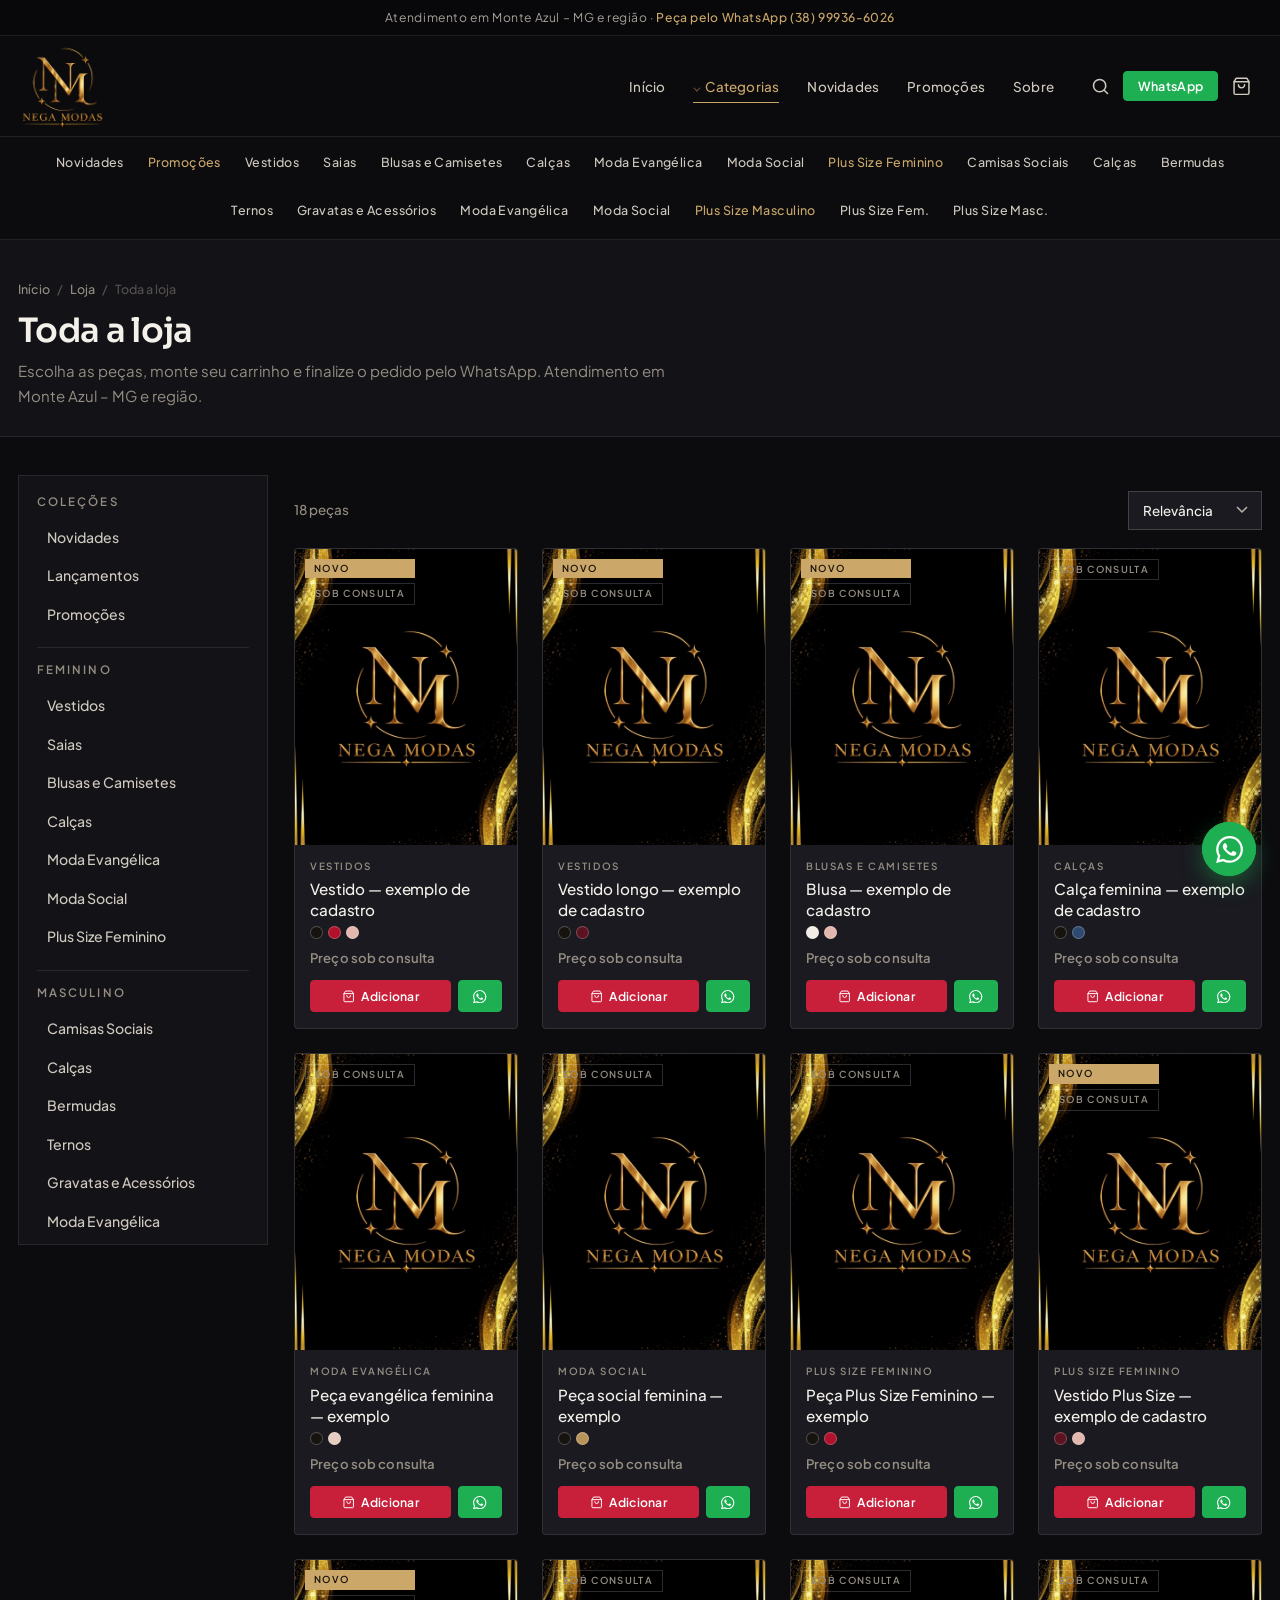
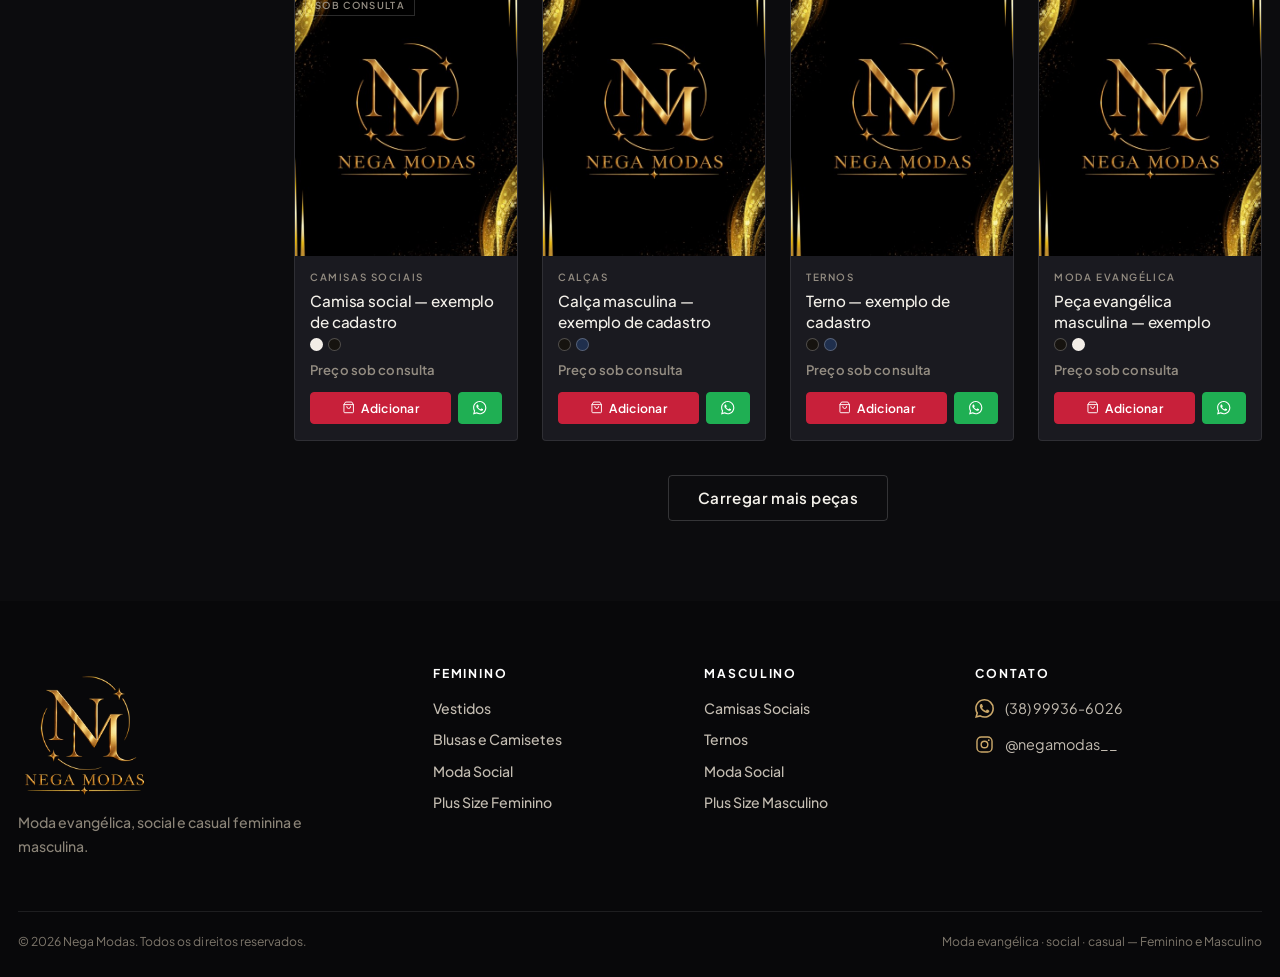
<file: loja.html>
<!DOCTYPE html>
<html lang="pt-BR">
<head>
  <meta charset="UTF-8">
  <meta name="viewport" content="width=device-width, initial-scale=1">
  <title>Loja | Nega Modas</title>
  <meta name="description" content="Catálogo da Nega Modas: moda feminina e masculina, evangélica, social, casual e Plus Size. Filtre por categoria, tamanho e cor e finalize pelo WhatsApp.">
  <meta name="theme-color" content="#b0112b">
  <link rel="canonical" href="https://negamodas.com.br/loja.html">
  <link rel="icon" type="image/png" href="assets/img/favicon.png">
  <meta property="og:type" content="website">
  <meta property="og:site_name" content="Nega Modas">
  <meta property="og:title" content="Loja | Nega Modas">
  <meta property="og:description" content="Catálogo de moda feminina e masculina. Pedidos pelo WhatsApp.">
  <meta property="og:locale" content="pt_BR">
  <link rel="preconnect" href="https://fonts.googleapis.com">
  <link rel="preconnect" href="https://fonts.gstatic.com" crossorigin>
  <link href="https://fonts.googleapis.com/css2?family=Plus+Jakarta+Sans:wght@400;500;600;700;800&family=Sora:wght@400;500;600;700;800&display=swap" rel="stylesheet">
  <link rel="stylesheet" href="assets/css/style.css">
</head>
<body>
  <a class="skip-link" href="#conteudo">Pular para o conteúdo</a>

  <div class="topbar"><span>Atendimento em Monte Azul – MG e região · </span><a data-wa-generic href="#">Peça pelo WhatsApp (38) 99936-6026</a></div>

  <header class="header" id="header">
    <div class="header__inner">
      <button class="icon-btn burger" id="burger" type="button" aria-label="Abrir menu"><svg viewBox="0 0 24 24" fill="none" stroke="currentColor" stroke-width="1.8" stroke-linecap="round"><path d="M3 6h18M3 12h18M3 18h18"/></svg></button>
      <a class="brand" href="index.html" aria-label="Nega Modas — página inicial">
        <img class="brand__logo" src="assets/img/logo-nega-modas.png" alt="Nega Modas" width="80" height="80">
      </a>
      <nav class="nav" aria-label="Navegação principal">
        <a class="nav__link" href="index.html">Início</a>
        <a class="nav__link nav__link--drop is-active" href="#" id="megaTrigger" aria-expanded="false" aria-haspopup="true">Categorias</a>
        <a class="nav__link" href="loja.html?colecao=novidades">Novidades</a>
        <a class="nav__link" href="loja.html?colecao=promocoes">Promoções</a>
        <a class="nav__link" href="index.html#sobre">Sobre</a>
      </nav>
      <div class="header__actions">
        <button class="icon-btn" data-open-search type="button" aria-label="Buscar produtos"><svg viewBox="0 0 24 24" fill="none" stroke="currentColor" stroke-width="1.8" stroke-linecap="round"><circle cx="11" cy="11" r="7"/><path d="m20 20-3.2-3.2"/></svg></button>
        <a class="btn btn--sm btn--wa header__wa" data-wa-generic href="#">WhatsApp</a>
        <button class="icon-btn" data-open-cart type="button" aria-label="Abrir carrinho de compras"><svg viewBox="0 0 24 24" fill="none" stroke="currentColor" stroke-width="1.7" stroke-linecap="round" stroke-linejoin="round"><path d="M6 2.5 3.5 6.5v13a1.5 1.5 0 0 0 1.5 1.5h14a1.5 1.5 0 0 0 1.5-1.5v-13L18 2.5Z"/><path d="M3.5 6.5h17"/><path d="M15.5 10a3.5 3.5 0 0 1-7 0"/></svg><span class="cart-count" data-cart-count>0</span></button>
      </div>
    </div>
    <div class="mega" id="megaMenu" role="region" aria-label="Categorias"></div>
  </header>

  <nav class="shopnav" aria-label="Categorias da loja"><div class="shopnav__inner" id="shopNav"></div></nav>

  <main id="conteudo">
    <section class="page-head">
      <div class="container">
        <nav class="breadcrumb" aria-label="Você está aqui"><a href="index.html">Início</a><span>/</span><a href="loja.html">Loja</a><span>/</span><span id="tituloPagina">Toda a loja</span></nav>
        <h1 id="paginaTituloVisivel">Toda a loja</h1>
        <p>Escolha as peças, monte seu carrinho e finalize o pedido pelo WhatsApp. Atendimento em Monte Azul – MG e região.</p>
      </div>
    </section>

    <section class="container">
      <div class="catalog">
        <aside>
          <button class="btn btn--ghost btn--block filters-toggle" id="filtrosToggle" type="button" style="margin-bottom:14px"><svg viewBox="0 0 24 24" fill="none" stroke="currentColor" stroke-width="1.7" stroke-linecap="round"><path d="M4 6h16M7 12h10M10 18h4"/></svg> Filtros e categorias</button>
          <div class="filters" id="filtros"></div>
        </aside>
        <div>
          <div class="active-filters" id="filtrosAtivos"></div>
          <div class="catalog__toolbar">
            <div class="catalog__count" id="contagem">0 peças</div>
            <label class="sr-only" for="ordenar">Ordenar por</label>
            <select class="select" id="ordenar">
              <option value="relevancia">Relevância</option>
              <option value="nome">Nome (A–Z)</option>
              <option value="menor-preco">Menor preço</option>
              <option value="maior-preco">Maior preço</option>
            </select>
          </div>
          <div class="grid-products" id="catalogoGrade"></div>
          <div class="load-more" id="loadMore" style="display:none"><button class="btn btn--ghost btn--lg" type="button" id="loadMoreBtn">Carregar mais peças</button></div>
        </div>
      </div>
    </section>
  </main>

  <footer class="footer">
    <div class="container">
      <div class="footer__grid">
        <div class="footer__brand"><a class="brand brand--footer" href="index.html" aria-label="Nega Modas"><img class="footer__logo" src="assets/img/logo-nega-modas.png" alt="Nega Modas" width="132" height="132" loading="lazy"></a><p>Moda evangélica, social e casual feminina e masculina.</p></div>
        <div><h3>Feminino</h3><div class="footer__links"><a href="loja.html?categoria=vestidos">Vestidos</a><a href="loja.html?categoria=blusas-e-camisetes">Blusas e Camisetes</a><a href="loja.html?categoria=moda-social-feminina">Moda Social</a><a href="loja.html?categoria=plus-size-feminino">Plus Size Feminino</a></div></div>
        <div><h3>Masculino</h3><div class="footer__links"><a href="loja.html?categoria=camisas-sociais">Camisas Sociais</a><a href="loja.html?categoria=ternos">Ternos</a><a href="loja.html?categoria=moda-social-masculina">Moda Social</a><a href="loja.html?categoria=plus-size-masculino">Plus Size Masculino</a></div></div>
        <div><h3>Contato</h3><div class="footer__contact"><a data-wa-generic href="#"><svg viewBox="0 0 24 24" fill="currentColor" aria-hidden="true"><path d="M17.47 14.38c-.3-.15-1.76-.87-2.03-.97-.27-.1-.47-.15-.67.15-.2.3-.77.97-.94 1.16-.17.2-.35.22-.64.08-.3-.15-1.26-.46-2.39-1.48-.88-.79-1.48-1.76-1.65-2.06-.17-.3-.02-.46.13-.6.13-.14.3-.35.45-.52.15-.18.2-.3.3-.5.1-.2.05-.37-.02-.52-.08-.15-.67-1.61-.92-2.2-.24-.58-.49-.5-.67-.51h-.57c-.2 0-.52.07-.79.37-.27.3-1.04 1.02-1.04 2.48 0 1.46 1.06 2.88 1.21 3.07.15.2 2.1 3.2 5.08 4.49.71.3 1.26.49 1.69.62.71.23 1.36.2 1.87.12.57-.09 1.76-.72 2.01-1.41.25-.7.25-1.29.17-1.41-.07-.13-.27-.2-.57-.35M12.05 21.8a9.87 9.87 0 0 1-5.03-1.38l-.36-.21-3.74.98 1-3.65-.24-.37a9.86 9.86 0 0 1-1.51-5.26C2.17 6.45 6.6 2 12.05 2c2.64 0 5.12 1.03 6.99 2.9a9.83 9.83 0 0 1 2.89 6.99c0 5.45-4.43 9.9-9.88 9.9M20.46 3.4A11.8 11.8 0 0 0 12.05 0C5.5 0 .16 5.34.16 11.9c0 2.1.55 4.14 1.59 5.95L.06 24l6.3-1.65a11.9 11.9 0 0 0 5.68 1.45c6.55 0 11.9-5.34 11.9-11.9a11.8 11.8 0 0 0-3.48-8.41"/></svg> (38) 99936-6026</a><a href="https://instagram.com/negamodas__" target="_blank" rel="noopener"><svg viewBox="0 0 24 24" fill="none" stroke="currentColor" stroke-width="1.8" aria-hidden="true"><rect x="2.5" y="2.5" width="19" height="19" rx="5.5"/><circle cx="12" cy="12" r="4.2"/><circle cx="17.4" cy="6.6" r="1.1" fill="currentColor" stroke="none"/></svg> @negamodas__</a></div></div>
      </div>
      <div class="footer__bottom"><span>© <span id="ano">2026</span> Nega Modas. Todos os direitos reservados.</span><span>Moda evangélica · social · casual — Feminino e Masculino</span></div>
    </div>
  </footer>

  <a class="wa-float" data-wa-generic href="#" aria-label="Falar no WhatsApp"><span class="wa-float__label">Fale com a Nega Modas</span><svg viewBox="0 0 24 24" fill="currentColor" aria-hidden="true"><path d="M17.47 14.38c-.3-.15-1.76-.87-2.03-.97-.27-.1-.47-.15-.67.15-.2.3-.77.97-.94 1.16-.17.2-.35.22-.64.08-.3-.15-1.26-.46-2.39-1.48-.88-.79-1.48-1.76-1.65-2.06-.17-.3-.02-.46.13-.6.13-.14.3-.35.45-.52.15-.18.2-.3.3-.5.1-.2.05-.37-.02-.52-.08-.15-.67-1.61-.92-2.2-.24-.58-.49-.5-.67-.51h-.57c-.2 0-.52.07-.79.37-.27.3-1.04 1.02-1.04 2.48 0 1.46 1.06 2.88 1.21 3.07.15.2 2.1 3.2 5.08 4.49.71.3 1.26.49 1.69.62.71.23 1.36.2 1.87.12.57-.09 1.76-.72 2.01-1.41.25-.7.25-1.29.17-1.41-.07-.13-.27-.2-.57-.35M12.05 21.8a9.87 9.87 0 0 1-5.03-1.38l-.36-.21-3.74.98 1-3.65-.24-.37a9.86 9.86 0 0 1-1.51-5.26C2.17 6.45 6.6 2 12.05 2c2.64 0 5.12 1.03 6.99 2.9a9.83 9.83 0 0 1 2.89 6.99c0 5.45-4.43 9.9-9.88 9.9M20.46 3.4A11.8 11.8 0 0 0 12.05 0C5.5 0 .16 5.34.16 11.9c0 2.1.55 4.14 1.59 5.95L.06 24l6.3-1.65a11.9 11.9 0 0 0 5.68 1.45c6.55 0 11.9-5.34 11.9-11.9a11.8 11.8 0 0 0-3.48-8.41"/></svg></a>

  <div class="mobile-menu" id="mobileMenu">
    <div class="mobile-menu__backdrop" data-close-menu></div>
    <div class="mobile-menu__panel" role="dialog" aria-label="Menu">
      <div class="mobile-menu__head"><a class="brand" href="index.html"><img class="brand__logo" src="assets/img/logo-nega-modas.png" alt="Nega Modas" width="72" height="72"></a><button class="icon-btn" data-close-menu type="button" aria-label="Fechar menu"><svg viewBox="0 0 24 24" fill="none" stroke="currentColor" stroke-width="1.8" stroke-linecap="round"><path d="M6 6l12 12M18 6L6 18"/></svg></button></div>
      <div class="mobile-menu__body" id="mobileMenuBody"></div>
      <div class="mobile-menu__foot"><a class="btn btn--wa btn--block" data-wa-generic href="#">Falar no WhatsApp</a><a class="btn btn--ghost btn--block" href="https://instagram.com/negamodas__" target="_blank" rel="noopener">Instagram @negamodas__</a></div>
    </div>
  </div>

  <div class="search-overlay" id="searchOverlay">
    <div class="search-box" role="dialog" aria-label="Buscar produtos">
      <form id="searchForm" role="search"><input id="searchInput" type="search" placeholder="O que você procura? Ex.: vestido, camisa social..." aria-label="Buscar produtos"><button class="btn" type="submit">Buscar</button></form>
      <div class="search-suggest"><p>Buscas rápidas</p><div class="search-suggest__chips">
        <button class="chip" type="button" data-search-chip="vestidos">Vestidos</button>
        <button class="chip" type="button" data-search-chip="camisas-sociais">Camisas sociais</button>
        <button class="chip" type="button" data-search-chip="plus-size-feminino">Plus Size Feminino</button>
        <button class="chip" type="button" data-search-chip="plus-size-masculino">Plus Size Masculino</button>
        <button class="chip" type="button" data-search-chip="ternos">Ternos</button>
      </div></div>
    </div>
  </div>

  <aside class="drawer" id="cartDrawer" aria-label="Carrinho de compras">
    <div class="drawer__backdrop"></div>
    <div class="drawer__panel" role="dialog" aria-modal="true" aria-label="Seu carrinho">
      <div class="drawer__head"><h2>Seu carrinho <span id="cartFootCount">0</span></h2><button class="icon-btn" type="button" data-close-cart aria-label="Fechar carrinho"><svg viewBox="0 0 24 24" fill="none" stroke="currentColor" stroke-width="1.8" stroke-linecap="round"><path d="M6 6l12 12M18 6L6 18"/></svg></button></div>
      <div class="drawer__body" id="cartBody"></div>
      <div class="drawer__foot" id="cartFoot">
        <div class="cart-total"><span>Subtotal</span><strong id="cartSubtotal">R$ 0,00</strong></div>
        <button class="btn btn--wa btn--lg btn--block" type="button" id="btnFinalizar">Finalizar pedido pelo WhatsApp</button>
        <div style="display:flex;gap:8px"><a class="btn btn--ghost btn--sm" style="flex:1" href="loja.html">Continuar comprando</a><button class="btn btn--ghost btn--sm" style="flex:1" type="button" data-clear-cart>Limpar carrinho</button></div>
        <p class="cart-note">Pagamento e disponibilidade são combinados no atendimento pelo WhatsApp.</p>
      </div>
    </div>
  </aside>

  <div class="toast-wrap" id="toastWrap" aria-live="polite" aria-atomic="true"></div>

  <script src="assets/js/data.js"></script>
  <script src="assets/js/app.js"></script>
</body>
</html>
</file>
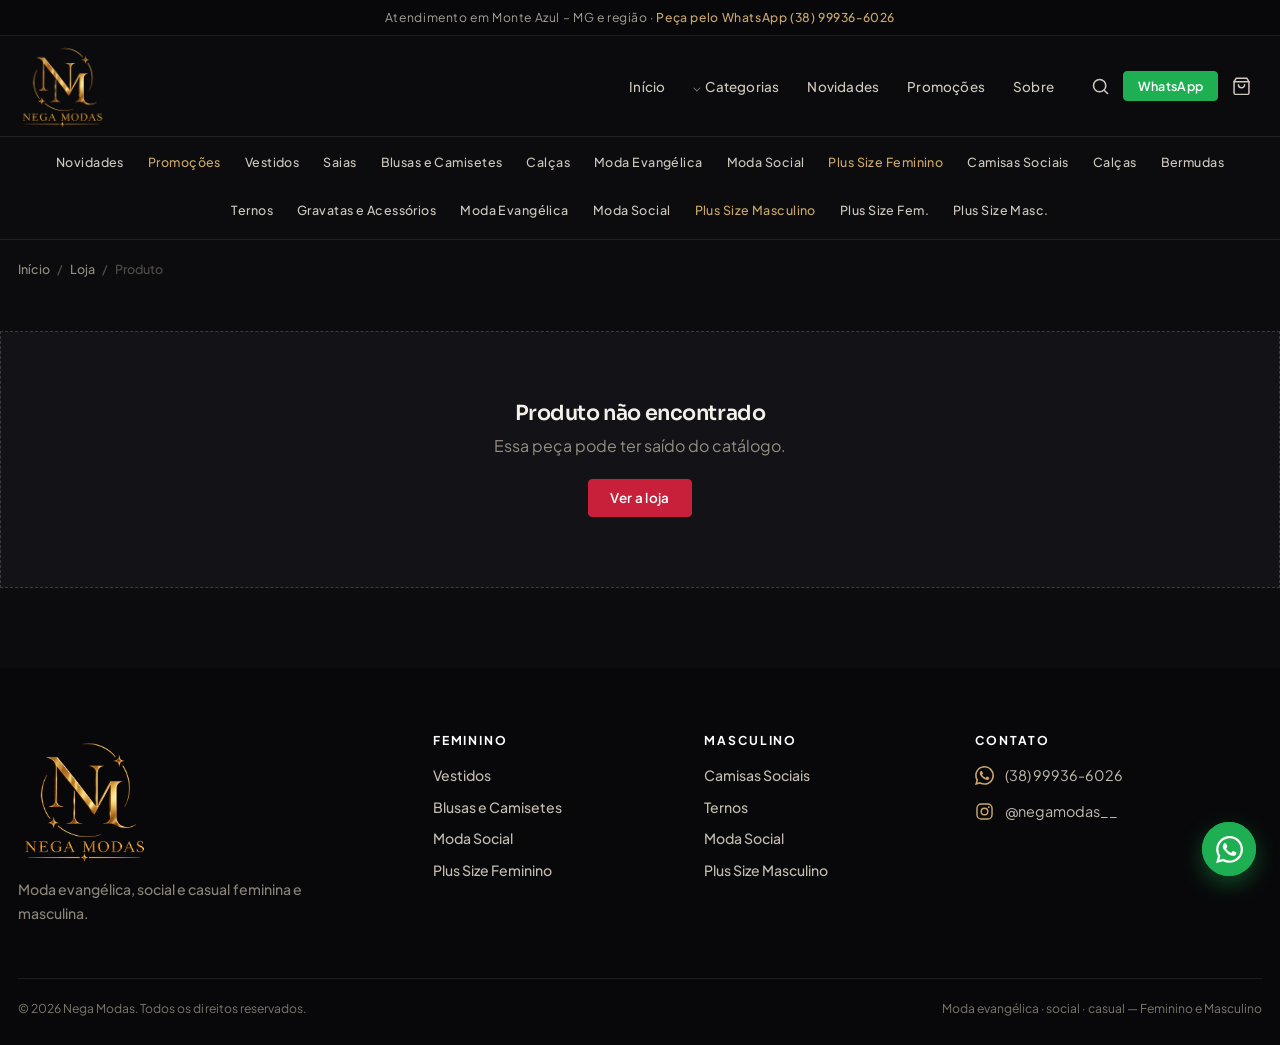
<file: produto.html>
<!DOCTYPE html>
<html lang="pt-BR">
<head>
  <meta charset="UTF-8">
  <meta name="viewport" content="width=device-width, initial-scale=1">
  <title>Produto | Nega Modas</title>
  <meta name="description" content="Detalhes do produto na Nega Modas. Escolha tamanho, cor e quantidade e finalize o pedido pelo WhatsApp.">
  <meta name="theme-color" content="#b0112b">
  <link rel="canonical" href="https://negamodas.com.br/produto.html">
  <link rel="icon" type="image/png" href="assets/img/favicon.png">
  <meta property="og:type" content="product">
  <meta property="og:site_name" content="Nega Modas">
  <meta property="og:title" content="Produto | Nega Modas">
  <meta property="og:description" content="Detalhes do produto na Nega Modas. Pedidos pelo WhatsApp.">
  <meta property="og:locale" content="pt_BR">
  <link rel="preconnect" href="https://fonts.googleapis.com">
  <link rel="preconnect" href="https://fonts.gstatic.com" crossorigin>
  <link href="https://fonts.googleapis.com/css2?family=Plus+Jakarta+Sans:wght@400;500;600;700;800&family=Sora:wght@400;500;600;700;800&display=swap" rel="stylesheet">
  <link rel="stylesheet" href="assets/css/style.css">
</head>
<body>
  <a class="skip-link" href="#conteudo">Pular para o conteúdo</a>

  <div class="topbar"><span>Atendimento em Monte Azul – MG e região · </span><a data-wa-generic href="#">Peça pelo WhatsApp (38) 99936-6026</a></div>

  <header class="header" id="header">
    <div class="header__inner">
      <button class="icon-btn burger" id="burger" type="button" aria-label="Abrir menu"><svg viewBox="0 0 24 24" fill="none" stroke="currentColor" stroke-width="1.8" stroke-linecap="round"><path d="M3 6h18M3 12h18M3 18h18"/></svg></button>
      <a class="brand" href="index.html" aria-label="Nega Modas — página inicial">
        <img class="brand__logo" src="assets/img/logo-nega-modas.png" alt="Nega Modas" width="80" height="80">
      </a>
      <nav class="nav" aria-label="Navegação principal">
        <a class="nav__link" href="index.html">Início</a>
        <a class="nav__link nav__link--drop" href="#" id="megaTrigger" aria-expanded="false" aria-haspopup="true">Categorias</a>
        <a class="nav__link" href="loja.html?colecao=novidades">Novidades</a>
        <a class="nav__link" href="loja.html?colecao=promocoes">Promoções</a>
        <a class="nav__link" href="index.html#sobre">Sobre</a>
      </nav>
      <div class="header__actions">
        <button class="icon-btn" data-open-search type="button" aria-label="Buscar produtos"><svg viewBox="0 0 24 24" fill="none" stroke="currentColor" stroke-width="1.8" stroke-linecap="round"><circle cx="11" cy="11" r="7"/><path d="m20 20-3.2-3.2"/></svg></button>
        <a class="btn btn--sm btn--wa header__wa" data-wa-generic href="#">WhatsApp</a>
        <button class="icon-btn" data-open-cart type="button" aria-label="Abrir carrinho de compras"><svg viewBox="0 0 24 24" fill="none" stroke="currentColor" stroke-width="1.7" stroke-linecap="round" stroke-linejoin="round"><path d="M6 2.5 3.5 6.5v13a1.5 1.5 0 0 0 1.5 1.5h14a1.5 1.5 0 0 0 1.5-1.5v-13L18 2.5Z"/><path d="M3.5 6.5h17"/><path d="M15.5 10a3.5 3.5 0 0 1-7 0"/></svg><span class="cart-count" data-cart-count>0</span></button>
      </div>
    </div>
    <div class="mega" id="megaMenu" role="region" aria-label="Categorias"></div>
  </header>

  <nav class="shopnav" aria-label="Categorias da loja"><div class="shopnav__inner" id="shopNav"></div></nav>

  <main id="conteudo">
    <div class="container"><nav class="breadcrumb" aria-label="Você está aqui" style="padding-top:20px"><a href="index.html">Início</a><span>/</span><a href="loja.html">Loja</a><span>/</span><span>Produto</span></nav></div>

    <section class="container product"><div id="produtoConteudo"></div></section>

    <section class="section section--cream" id="relacionados" style="display:none" aria-labelledby="relTitulo">
      <div class="container">
        <div class="section-bar" data-reveal>
          <div class="section-head section-head--left"><span class="kicker">Você também pode gostar</span><h2 id="relTitulo">Da mesma categoria</h2></div>
          <a class="link-underline" href="loja.html" id="relVerTodos">Ver a loja</a>
        </div>
        <div id="relacionadosVitrine"></div>
      </div>
    </section>
  </main>

  <footer class="footer">
    <div class="container">
      <div class="footer__grid">
        <div class="footer__brand"><a class="brand brand--footer" href="index.html" aria-label="Nega Modas"><img class="footer__logo" src="assets/img/logo-nega-modas.png" alt="Nega Modas" width="132" height="132" loading="lazy"></a><p>Moda evangélica, social e casual feminina e masculina.</p></div>
        <div><h3>Feminino</h3><div class="footer__links"><a href="loja.html?categoria=vestidos">Vestidos</a><a href="loja.html?categoria=blusas-e-camisetes">Blusas e Camisetes</a><a href="loja.html?categoria=moda-social-feminina">Moda Social</a><a href="loja.html?categoria=plus-size-feminino">Plus Size Feminino</a></div></div>
        <div><h3>Masculino</h3><div class="footer__links"><a href="loja.html?categoria=camisas-sociais">Camisas Sociais</a><a href="loja.html?categoria=ternos">Ternos</a><a href="loja.html?categoria=moda-social-masculina">Moda Social</a><a href="loja.html?categoria=plus-size-masculino">Plus Size Masculino</a></div></div>
        <div><h3>Contato</h3><div class="footer__contact"><a data-wa-generic href="#"><svg viewBox="0 0 24 24" fill="currentColor" aria-hidden="true"><path d="M17.47 14.38c-.3-.15-1.76-.87-2.03-.97-.27-.1-.47-.15-.67.15-.2.3-.77.97-.94 1.16-.17.2-.35.22-.64.08-.3-.15-1.26-.46-2.39-1.48-.88-.79-1.48-1.76-1.65-2.06-.17-.3-.02-.46.13-.6.13-.14.3-.35.45-.52.15-.18.2-.3.3-.5.1-.2.05-.37-.02-.52-.08-.15-.67-1.61-.92-2.2-.24-.58-.49-.5-.67-.51h-.57c-.2 0-.52.07-.79.37-.27.3-1.04 1.02-1.04 2.48 0 1.46 1.06 2.88 1.21 3.07.15.2 2.1 3.2 5.08 4.49.71.3 1.26.49 1.69.62.71.23 1.36.2 1.87.12.57-.09 1.76-.72 2.01-1.41.25-.7.25-1.29.17-1.41-.07-.13-.27-.2-.57-.35M12.05 21.8a9.87 9.87 0 0 1-5.03-1.38l-.36-.21-3.74.98 1-3.65-.24-.37a9.86 9.86 0 0 1-1.51-5.26C2.17 6.45 6.6 2 12.05 2c2.64 0 5.12 1.03 6.99 2.9a9.83 9.83 0 0 1 2.89 6.99c0 5.45-4.43 9.9-9.88 9.9M20.46 3.4A11.8 11.8 0 0 0 12.05 0C5.5 0 .16 5.34.16 11.9c0 2.1.55 4.14 1.59 5.95L.06 24l6.3-1.65a11.9 11.9 0 0 0 5.68 1.45c6.55 0 11.9-5.34 11.9-11.9a11.8 11.8 0 0 0-3.48-8.41"/></svg> (38) 99936-6026</a><a href="https://instagram.com/negamodas__" target="_blank" rel="noopener"><svg viewBox="0 0 24 24" fill="none" stroke="currentColor" stroke-width="1.8" aria-hidden="true"><rect x="2.5" y="2.5" width="19" height="19" rx="5.5"/><circle cx="12" cy="12" r="4.2"/><circle cx="17.4" cy="6.6" r="1.1" fill="currentColor" stroke="none"/></svg> @negamodas__</a></div></div>
      </div>
      <div class="footer__bottom"><span>© <span id="ano">2026</span> Nega Modas. Todos os direitos reservados.</span><span>Moda evangélica · social · casual — Feminino e Masculino</span></div>
    </div>
  </footer>

  <a class="wa-float" data-wa-generic href="#" aria-label="Falar no WhatsApp"><span class="wa-float__label">Fale com a Nega Modas</span><svg viewBox="0 0 24 24" fill="currentColor" aria-hidden="true"><path d="M17.47 14.38c-.3-.15-1.76-.87-2.03-.97-.27-.1-.47-.15-.67.15-.2.3-.77.97-.94 1.16-.17.2-.35.22-.64.08-.3-.15-1.26-.46-2.39-1.48-.88-.79-1.48-1.76-1.65-2.06-.17-.3-.02-.46.13-.6.13-.14.3-.35.45-.52.15-.18.2-.3.3-.5.1-.2.05-.37-.02-.52-.08-.15-.67-1.61-.92-2.2-.24-.58-.49-.5-.67-.51h-.57c-.2 0-.52.07-.79.37-.27.3-1.04 1.02-1.04 2.48 0 1.46 1.06 2.88 1.21 3.07.15.2 2.1 3.2 5.08 4.49.71.3 1.26.49 1.69.62.71.23 1.36.2 1.87.12.57-.09 1.76-.72 2.01-1.41.25-.7.25-1.29.17-1.41-.07-.13-.27-.2-.57-.35M12.05 21.8a9.87 9.87 0 0 1-5.03-1.38l-.36-.21-3.74.98 1-3.65-.24-.37a9.86 9.86 0 0 1-1.51-5.26C2.17 6.45 6.6 2 12.05 2c2.64 0 5.12 1.03 6.99 2.9a9.83 9.83 0 0 1 2.89 6.99c0 5.45-4.43 9.9-9.88 9.9M20.46 3.4A11.8 11.8 0 0 0 12.05 0C5.5 0 .16 5.34.16 11.9c0 2.1.55 4.14 1.59 5.95L.06 24l6.3-1.65a11.9 11.9 0 0 0 5.68 1.45c6.55 0 11.9-5.34 11.9-11.9a11.8 11.8 0 0 0-3.48-8.41"/></svg></a>

  <div class="mobile-menu" id="mobileMenu">
    <div class="mobile-menu__backdrop" data-close-menu></div>
    <div class="mobile-menu__panel" role="dialog" aria-label="Menu">
      <div class="mobile-menu__head"><a class="brand" href="index.html"><img class="brand__logo" src="assets/img/logo-nega-modas.png" alt="Nega Modas" width="72" height="72"></a><button class="icon-btn" data-close-menu type="button" aria-label="Fechar menu"><svg viewBox="0 0 24 24" fill="none" stroke="currentColor" stroke-width="1.8" stroke-linecap="round"><path d="M6 6l12 12M18 6L6 18"/></svg></button></div>
      <div class="mobile-menu__body" id="mobileMenuBody"></div>
      <div class="mobile-menu__foot"><a class="btn btn--wa btn--block" data-wa-generic href="#">Falar no WhatsApp</a><a class="btn btn--ghost btn--block" href="https://instagram.com/negamodas__" target="_blank" rel="noopener">Instagram @negamodas__</a></div>
    </div>
  </div>

  <div class="search-overlay" id="searchOverlay">
    <div class="search-box" role="dialog" aria-label="Buscar produtos">
      <form id="searchForm" role="search"><input id="searchInput" type="search" placeholder="O que você procura? Ex.: vestido, camisa social..." aria-label="Buscar produtos"><button class="btn" type="submit">Buscar</button></form>
      <div class="search-suggest"><p>Buscas rápidas</p><div class="search-suggest__chips">
        <button class="chip" type="button" data-search-chip="vestidos">Vestidos</button>
        <button class="chip" type="button" data-search-chip="camisas-sociais">Camisas sociais</button>
        <button class="chip" type="button" data-search-chip="plus-size-feminino">Plus Size Feminino</button>
        <button class="chip" type="button" data-search-chip="plus-size-masculino">Plus Size Masculino</button>
        <button class="chip" type="button" data-search-chip="ternos">Ternos</button>
      </div></div>
    </div>
  </div>

  <aside class="drawer" id="cartDrawer" aria-label="Carrinho de compras">
    <div class="drawer__backdrop"></div>
    <div class="drawer__panel" role="dialog" aria-modal="true" aria-label="Seu carrinho">
      <div class="drawer__head"><h2>Seu carrinho <span id="cartFootCount">0</span></h2><button class="icon-btn" type="button" data-close-cart aria-label="Fechar carrinho"><svg viewBox="0 0 24 24" fill="none" stroke="currentColor" stroke-width="1.8" stroke-linecap="round"><path d="M6 6l12 12M18 6L6 18"/></svg></button></div>
      <div class="drawer__body" id="cartBody"></div>
      <div class="drawer__foot" id="cartFoot">
        <div class="cart-total"><span>Subtotal</span><strong id="cartSubtotal">R$ 0,00</strong></div>
        <button class="btn btn--wa btn--lg btn--block" type="button" id="btnFinalizar">Finalizar pedido pelo WhatsApp</button>
        <div style="display:flex;gap:8px"><a class="btn btn--ghost btn--sm" style="flex:1" href="loja.html">Continuar comprando</a><button class="btn btn--ghost btn--sm" style="flex:1" type="button" data-clear-cart>Limpar carrinho</button></div>
        <p class="cart-note">Pagamento e disponibilidade são combinados no atendimento pelo WhatsApp.</p>
      </div>
    </div>
  </aside>

  <div class="toast-wrap" id="toastWrap" aria-live="polite" aria-atomic="true"></div>

  <script src="assets/js/data.js"></script>
  <script src="assets/js/app.js"></script>
</body>
</html>
</file>
<file: assets/css/style.css>
/* =============================================================================
   NEGA MODAS — LOJA VIRTUAL
   Identidade: vermelho · preto · rosê · dourado · branco/neutros.
   Linguagem visual: e-commerce de moda editorial, mobile-first.
   ============================================================================= */

/* ------------------------------------------------------------------ Tokens */
:root {
  --red: #b0112b;
  --red-dark: #8a0d22;
  --red-soft: #f7e7e9;
  --rose: #e3b7ad;
  --rose-soft: #f8efeb;
  --gold: #b9945a;
  --gold-soft: #f3ecdd;

  --ink: #16130f;
  --charcoal: #2c2620;
  --muted: #8b8177;
  --line: #e8e1d8;
  --line-strong: #d8cec1;
  --cream: #faf7f2;
  --cream-2: #f2ece3;
  --white: #ffffff;

  --wa: #1faf53;
  --wa-dark: #178f43;

  --font-display: 'Sora', 'Plus Jakarta Sans', 'Segoe UI', system-ui, sans-serif;
  --font-body: 'Plus Jakarta Sans', 'Sora', 'Manrope', 'Segoe UI', system-ui, -apple-system, sans-serif;

  --container: 1280px;
  --radius: 4px;
  --radius-sm: 3px;
  --ease: cubic-bezier(.22, .61, .36, 1);

  --header-h: 100px;
}

/* -------------------------------------------------------------------- Base */
*, *::before, *::after { box-sizing: border-box; }
html { scroll-behavior: smooth; -webkit-text-size-adjust: 100%; }
body {
  margin: 0; font-family: var(--font-body); font-size: 16px; line-height: 1.6;
  color: var(--ink); background: var(--white); overflow-x: hidden;
}
body.no-scroll { overflow: hidden; }
img { max-width: 100%; display: block; }
a { color: inherit; text-decoration: none; }
button { font-family: inherit; cursor: pointer; border: none; background: none; color: inherit; }
ul { list-style: none; margin: 0; padding: 0; }
h1, h2, h3, h4 { font-family: var(--font-display); font-weight: 600; line-height: 1.14; letter-spacing: -.02em; margin: 0; }
p { margin: 0 0 1rem; }
:focus-visible { outline: 2px solid var(--red); outline-offset: 2px; }

.container { width: 100%; max-width: var(--container); margin: 0 auto; padding: 0 18px; }
.sr-only { position: absolute; width: 1px; height: 1px; padding: 0; margin: -1px; overflow: hidden; clip: rect(0 0 0 0); white-space: nowrap; border: 0; }
.skip-link { position: absolute; left: 12px; top: -60px; z-index: 200; background: var(--ink); color: #fff; padding: 10px 16px; transition: top .2s var(--ease); }
.skip-link:focus { top: 12px; }

/* -------------------------------------------------------------- Utilitários */
.kicker {
  display: inline-flex; align-items: center; gap: .6em; font-weight: 600; font-size: .68rem;
  letter-spacing: .22em; text-transform: uppercase; color: var(--gold); margin: 0 0 .8rem;
}
.kicker::before { content: ''; width: 24px; height: 1px; background: currentColor; }
.kicker--center::after { content: ''; width: 24px; height: 1px; background: currentColor; }

.section { padding: clamp(40px, 6vw, 74px) 0; }
.section--tight { padding: clamp(30px, 4vw, 50px) 0; }
.section--white { background: var(--white); }
.section--cream { background: var(--cream); }
.section--rose { background: var(--rose-soft); }
.section--ink { background: var(--ink); color: #efe9e0; }
.section--ink h2, .section--ink h3 { color: #fff; }
.section--ink .kicker { color: var(--rose); }

.section-head { max-width: 620px; margin: 0 auto clamp(22px, 3vw, 38px); text-align: center; }
.section-head h2 { font-size: clamp(1.4rem, 3.1vw, 1.95rem); letter-spacing: -.02em; }
.section-head p { color: var(--muted); margin: .7rem 0 0; font-size: .98rem; }
.section-head--left { margin-left: 0; text-align: left; }

.section-bar { display: flex; align-items: flex-end; justify-content: space-between; gap: 18px; margin-bottom: clamp(18px, 2.4vw, 30px); flex-wrap: wrap; }
.section-bar .section-head { margin: 0; text-align: left; }
.section-bar .section-head h2 { font-size: clamp(1.28rem, 2.6vw, 1.7rem); }

/* --------------------------------------------------------------- Botões */
.btn {
  --btn-bg: var(--red); --btn-fg: #fff; --btn-bd: var(--red);
  display: inline-flex; align-items: center; justify-content: center; gap: .5em;
  padding: .85em 1.6em; border-radius: var(--radius);
  background: var(--btn-bg); color: var(--btn-fg); border: 1px solid var(--btn-bd);
  font-weight: 600; font-size: .84rem; letter-spacing: .025em; line-height: 1; cursor: pointer;
  transition: background .25s var(--ease), color .25s var(--ease), border-color .25s var(--ease), transform .25s var(--ease);
  white-space: nowrap;
}
.btn:hover { background: var(--red-dark); border-color: var(--red-dark); transform: translateY(-1px); }
.btn:active { transform: none; }
.btn:disabled { opacity: .45; cursor: not-allowed; transform: none; }
.btn--dark { --btn-bg: var(--ink); --btn-bd: var(--ink); }
.btn--dark:hover { background: #000; border-color: #000; }
.btn--ghost { --btn-bg: transparent; --btn-fg: var(--ink); --btn-bd: var(--line-strong); }
.btn--ghost:hover { --btn-bg: var(--ink); --btn-fg: #fff; --btn-bd: var(--ink); }
.btn--light { --btn-bg: #fff; --btn-fg: var(--ink); --btn-bd: #fff; }
.btn--light:hover { background: var(--cream-2); border-color: var(--cream-2); }
.btn--outline-light { --btn-bg: transparent; --btn-fg: #fff; --btn-bd: rgba(255,255,255,.6); }
.btn--outline-light:hover { --btn-bg: #fff; --btn-fg: var(--ink); }
.btn--wa { --btn-bg: var(--wa); --btn-bd: var(--wa); }
.btn--wa:hover { background: var(--wa-dark); border-color: var(--wa-dark); }
.btn--sm { padding: .62em 1.1em; font-size: .78rem; }
.btn--lg { padding: .95em 1.9em; font-size: .95rem; }
.btn--block { width: 100%; }
.btn svg { width: 1.1em; height: 1.1em; flex: none; }

.link-underline { display: inline-flex; align-items: center; gap: .45em; font-weight: 500; font-size: .82rem; letter-spacing: .08em; text-transform: uppercase; border-bottom: 1px solid var(--ink); padding-bottom: 2px; transition: gap .25s var(--ease), color .2s; }
.link-underline:hover { gap: .75em; color: var(--red); border-color: var(--red); }

/* --------------------------------------------------------------- Topbar */
.topbar { background: var(--ink); color: #e7dfd4; font-size: .76rem; letter-spacing: .05em; text-align: center; padding: 8px 16px; }
.topbar a { color: var(--rose); font-weight: 500; }
.topbar a:hover { color: #fff; }

/* --------------------------------------------------------------- Header */
.header { position: sticky; top: 0; z-index: 90; background: rgba(255,255,255,.96); backdrop-filter: blur(10px); border-bottom: 1px solid var(--line); }
.header.is-stuck { box-shadow: 0 6px 20px rgba(22,19,15,.06); }
.header__inner { display: flex; align-items: center; gap: 12px; height: var(--header-h); max-width: var(--container); margin: 0 auto; padding: 0 18px; }

.brand { display: flex; align-items: center; gap: 10px; margin-right: auto; }
.brand__mark { width: 48px; height: 48px; object-fit: contain; flex: none; }
.brand__logo { height: 88px; width: auto; display: block; flex: none; }
.footer__logo { width: 132px; height: auto; display: block; }
.brand--footer { margin-right: 0; }
.brand__text { display: flex; flex-direction: column; line-height: 1; }
.brand__name { font-family: var(--font-display); font-size: 1.18rem; font-weight: 700; letter-spacing: -.02em; }
.brand__sub { font-size: .54rem; letter-spacing: .32em; text-transform: uppercase; color: var(--gold); margin-top: 3px; }

.nav { display: none; align-items: center; gap: 2px; }
.nav__link { position: relative; padding: 10px 13px; font-weight: 500; font-size: .84rem; letter-spacing: .02em; color: var(--charcoal); }
.nav__link::after { content: ''; position: absolute; left: 13px; right: 13px; bottom: 4px; height: 1px; background: var(--red); transform: scaleX(0); transform-origin: left; transition: transform .28s var(--ease); }
.nav__link:hover::after, .nav__link.is-active::after { transform: scaleX(1); }
.nav__link:hover, .nav__link.is-active { color: var(--red); }
.nav__link--drop::before { content: ''; display: inline-block; width: 5px; height: 5px; border-right: 1.4px solid currentColor; border-bottom: 1.4px solid currentColor; transform: rotate(45deg) translateY(-2px); margin-right: 7px; opacity: .55; }

.header__actions { display: flex; align-items: center; gap: 2px; }
.icon-btn { position: relative; width: 42px; height: 42px; border-radius: 50%; display: inline-flex; align-items: center; justify-content: center; color: var(--charcoal); transition: background .2s, color .2s; }
.icon-btn:hover { background: var(--cream-2); color: var(--red); }
.icon-btn svg { width: 21px; height: 21px; }
.header__wa { display: none; }

.cart-count { position: absolute; top: 3px; right: 3px; min-width: 18px; height: 18px; padding: 0 5px; border-radius: 999px; background: var(--red); color: #fff; font-size: .64rem; font-weight: 600; display: none; align-items: center; justify-content: center; line-height: 1; }
.cart-count.is-visible { display: inline-flex; }
.cart-count.bump { animation: bump .45s var(--ease); }
@keyframes bump { 0% { transform: scale(1); } 35% { transform: scale(1.5); } 100% { transform: scale(1); } }

.burger { display: inline-flex; }
@media (min-width: 1040px) {
  .nav { display: flex; }
  .burger { display: none; }
  .header__wa { display: inline-flex; }
}

/* Mega menu */
.mega { position: absolute; left: 0; right: 0; top: 100%; background: #fff; border-bottom: 1px solid var(--line); box-shadow: 0 18px 40px rgba(22,19,15,.08); opacity: 0; visibility: hidden; transform: translateY(-6px); transition: opacity .22s var(--ease), transform .22s, visibility .22s; z-index: 80; }
.mega.is-open { opacity: 1; visibility: visible; transform: translateY(0); }
.mega__inner { max-width: var(--container); margin: 0 auto; padding: 32px 20px; display: grid; grid-template-columns: 1fr 1fr 1.1fr; gap: 40px; }
.mega__col h3 { font-size: 1rem; margin-bottom: 14px; padding-bottom: 10px; border-bottom: 1px solid var(--line); }
.mega__col h3 a:hover { color: var(--red); }
.mega__list { display: grid; gap: 8px; }
.mega__list a { font-size: .9rem; color: var(--charcoal); transition: color .2s, padding-left .2s; }
.mega__list a:hover { color: var(--red); padding-left: 5px; }
.mega__list a.is-highlight { color: var(--red); font-weight: 500; }
.mega__promo { background: var(--cream); padding: 24px; display: flex; flex-direction: column; justify-content: center; }
.mega__promo h4 { font-size: 1.25rem; margin-bottom: 8px; }
.mega__promo p { color: var(--charcoal); font-size: .88rem; }

/* -------------------------------------------- Navegação de loja (shop nav) */
.shopnav { border-bottom: 1px solid var(--line); background: #fff; position: relative; }
.shopnav__inner { max-width: var(--container); margin: 0 auto; padding: 0 18px; display: flex; align-items: center; gap: 2px; overflow-x: auto; scrollbar-width: none; -webkit-overflow-scrolling: touch; scroll-snap-type: x proximity; }
.shopnav__inner::-webkit-scrollbar { display: none; }
.shopnav a { flex: 0 0 auto; scroll-snap-align: start; padding: 13px 11px; font-size: .78rem; font-weight: 500; letter-spacing: .03em; color: var(--charcoal); white-space: nowrap; border-bottom: 2px solid transparent; transition: color .2s, border-color .2s; }
.shopnav a:hover { color: var(--red); border-color: var(--red); }
.shopnav a.is-sale { color: var(--red); font-weight: 500; }
.shopnav__sep { width: 1px; height: 16px; background: var(--line-strong); flex: 0 0 auto; margin: 0 5px; }
/* Indicação de rolagem horizontal (apenas quando o menu não cabe) */
.shopnav::after { content: ''; position: absolute; top: 0; right: 0; bottom: 0; width: 46px; background: linear-gradient(90deg, rgba(255,255,255,0), #fff 72%); pointer-events: none; }
.shopnav::before { content: ''; position: absolute; top: 0; left: 0; bottom: 0; width: 20px; background: linear-gradient(270deg, rgba(255,255,255,0), #fff 80%); pointer-events: none; }
/* Em telas com espaço, quebra em linhas: todas as categorias ficam visíveis */
@media (min-width: 1024px) {
  .shopnav__inner { flex-wrap: wrap; justify-content: center; overflow: visible; row-gap: 0; padding: 3px 18px; }
  .shopnav__sep { display: none; }
  .shopnav::after, .shopnav::before { display: none; }
}

/* --------------------------------------------------------------- Menu mobile */
.mobile-menu { position: fixed; inset: 0; z-index: 120; visibility: hidden; pointer-events: none; }
.mobile-menu.is-open { visibility: visible; pointer-events: auto; }
.mobile-menu__backdrop { position: absolute; inset: 0; background: rgba(22,19,15,.5); opacity: 0; transition: opacity .3s var(--ease); }
.mobile-menu.is-open .mobile-menu__backdrop { opacity: 1; }
.mobile-menu__panel { position: absolute; top: 0; left: 0; bottom: 0; width: min(88vw, 380px); background: #fff; transform: translateX(-100%); transition: transform .35s var(--ease); display: flex; flex-direction: column; overflow-y: auto; }
.mobile-menu.is-open .mobile-menu__panel { transform: translateX(0); }
.mobile-menu__head { display: flex; align-items: center; justify-content: space-between; padding: 16px 20px; border-bottom: 1px solid var(--line); }
.mobile-menu__body { padding: 8px 20px 24px; }
.mnav__group { border-bottom: 1px solid var(--line); }
.mnav__toggle { width: 100%; display: flex; align-items: center; justify-content: space-between; padding: 16px 2px; font-family: var(--font-display); font-size: 1.12rem; }
.mnav__toggle svg { width: 15px; height: 15px; transition: transform .3s var(--ease); color: var(--muted); }
.mnav__group.is-open .mnav__toggle svg { transform: rotate(180deg); }
.mnav__panel { max-height: 0; overflow: hidden; transition: max-height .35s var(--ease); }
.mnav__panel ul { padding-bottom: 10px; display: grid; gap: 1px; }
.mnav__panel a { display: block; padding: 9px 2px 9px 12px; font-size: .93rem; color: var(--charcoal); border-left: 1px solid var(--line); }
.mnav__panel a:hover { color: var(--red); border-color: var(--red); }
.mnav__panel a.is-highlight { color: var(--red); font-weight: 500; }
.mnav__single { display: block; padding: 16px 2px; font-family: var(--font-display); font-size: 1.12rem; border-bottom: 1px solid var(--line); }
.mobile-menu__foot { padding: 20px; background: var(--cream); margin-top: auto; display: grid; gap: 10px; }

/* --------------------------------------------------------------- Placeholder */
.placeholder-media { display: flex; align-items: center; justify-content: center; position: relative; background: linear-gradient(135deg, #f6f1ea, #ece4d9); color: var(--muted); text-align: center; padding: 16px; }
.placeholder-media::after { content: attr(data-label); font-size: .68rem; letter-spacing: .16em; text-transform: uppercase; color: var(--muted); opacity: .75; max-width: 82%; }
.placeholder-media svg { position: absolute; width: 42px; height: 42px; opacity: .22; top: 50%; left: 50%; transform: translate(-50%, -85%); }
.hero__banner .placeholder-media, .editorial__media .placeholder-media, .institucional__media .placeholder-media,
.gallery__main .placeholder-media, .card__media .placeholder-media, .cat-tile__media .placeholder-media, .banner__media .placeholder-media { position: absolute; inset: 0; height: 100%; }

/* --------------------------------------------------------------- Hero */
.hero { background: var(--white); padding-top: clamp(10px, 2vw, 18px); }
.hero__banner { position: relative; overflow: hidden; border-radius: var(--radius); min-height: 380px; display: flex; align-items: flex-end; }
.hero__banner .placeholder-media, .hero__banner img { position: absolute; inset: 0; width: 100%; height: 100%; object-fit: cover; }
.hero__banner::after { content: ''; position: absolute; inset: 0; background: linear-gradient(180deg, rgba(22,19,15,0) 35%, rgba(22,19,15,.62) 100%); }
.hero__content { position: relative; z-index: 2; padding: clamp(24px, 4vw, 52px); max-width: 640px; }
.hero__content h1 { color: #fff; font-size: clamp(1.8rem, 5vw, 3.1rem); font-weight: 700; letter-spacing: -.02em; margin-bottom: .6rem; }
.hero__content h1 em { font-style: normal; color: var(--rose); }
.hero__content p { color: rgba(255,255,255,.88); max-width: 44ch; margin-bottom: 1.3rem; }
.hero__content .kicker { color: var(--rose); }
.hero__actions { display: flex; flex-wrap: wrap; gap: 10px; }
@media (min-width: 800px) { .hero__banner { min-height: 500px; } }

/* --------------------------------------------------------------- Navegue por categoria */
.cat-tiles { display: grid; grid-template-columns: repeat(2, 1fr); gap: 12px; }
@media (min-width: 640px) { .cat-tiles { grid-template-columns: repeat(3, 1fr); gap: 16px; } }
@media (min-width: 1040px) { .cat-tiles { grid-template-columns: repeat(4, 1fr); } }
.cat-tile { position: relative; overflow: hidden; border-radius: var(--radius); aspect-ratio: 4 / 5; background: var(--cream-2); }
.cat-tile__media { position: absolute; inset: 0; }
.cat-tile img { width: 100%; height: 100%; object-fit: cover; transition: transform .8s var(--ease); }
.cat-tile:hover img, .cat-tile:hover .placeholder-media { transform: scale(1.05); }
.cat-tile::after { content: ''; position: absolute; inset: 0; background: linear-gradient(180deg, rgba(22,19,15,0) 45%, rgba(22,19,15,.6) 100%); }
.cat-tile__label { position: absolute; left: 0; right: 0; bottom: 0; z-index: 2; padding: 16px; color: #fff; font-family: var(--font-display); font-weight: 600; font-size: .98rem; letter-spacing: -.01em; }
.cat-tile__label small { display: block; font-family: var(--font-body); font-size: .66rem; letter-spacing: .18em; text-transform: uppercase; color: var(--rose); margin-bottom: 4px; }

/* --------------------------------------------------------------- Carrossel */
.carousel { position: relative; }
.carousel__track { display: flex; gap: 14px; overflow-x: auto; scroll-snap-type: x mandatory; padding: 2px 0 10px; scrollbar-width: none; -webkit-overflow-scrolling: touch; }
.carousel__track::-webkit-scrollbar { display: none; }
.carousel__track > * { flex: 0 0 auto; width: 70%; max-width: 300px; scroll-snap-align: start; }
@media (min-width: 640px) { .carousel__track > * { width: 46%; } }
@media (min-width: 900px) { .carousel__track { gap: 18px; } .carousel__track > * { width: 300px; } }
.carousel__arrow { position: absolute; top: 40%; width: 40px; height: 40px; border-radius: 50%; background: #fff; border: 1px solid var(--line); display: none; align-items: center; justify-content: center; z-index: 3; transition: background .2s, color .2s, opacity .2s; }
.carousel__arrow:hover { background: var(--ink); color: #fff; border-color: var(--ink); }
.carousel__arrow svg { width: 18px; height: 18px; }
.carousel__arrow--prev { left: -14px; }
.carousel__arrow--next { right: -14px; }
.carousel__arrow[disabled] { opacity: .3; pointer-events: none; }
@media (min-width: 1040px) { .carousel__arrow { display: inline-flex; } }

/* --------------------------------------------------------------- Card produto */
.grid-products { display: grid; gap: clamp(14px, 2vw, 24px); grid-template-columns: repeat(2, minmax(0, 1fr)); }
@media (min-width: 700px) { .grid-products { grid-template-columns: repeat(3, minmax(0, 1fr)); } }
@media (min-width: 1080px) { .grid-products { grid-template-columns: repeat(4, minmax(0, 1fr)); } }

.card { position: relative; display: flex; flex-direction: column; background: transparent; }
.card__media { position: relative; display: block; aspect-ratio: 3 / 4; overflow: hidden; background: var(--cream-2); }
.card__media img { width: 100%; height: 100%; object-fit: cover; transition: transform .9s var(--ease), opacity .5s var(--ease); }
.card__media img.card__img--alt { position: absolute; inset: 0; opacity: 0; }
.card:hover .card__media img.card__img--alt { opacity: 1; }
.card:hover .card__media img { transform: scale(1.045); }
.card__badges { position: absolute; top: 10px; left: 10px; display: flex; flex-direction: column; gap: 5px; z-index: 2; }
.badge { font-size: .6rem; font-weight: 600; letter-spacing: .14em; text-transform: uppercase; padding: 5px 9px; line-height: 1; background: var(--ink); color: #fff; }
.badge--new { background: var(--gold); }
.badge--sale { background: var(--red); }
.badge--soon { background: #fff; color: var(--muted); border: 1px solid var(--line-strong); }

.card__quick { position: absolute; right: 10px; bottom: 10px; z-index: 2; height: 40px; padding: 0 14px; border-radius: var(--radius); background: rgba(255,255,255,.96); display: inline-flex; align-items: center; gap: 7px; font-size: .74rem; letter-spacing: .06em; text-transform: uppercase; color: var(--ink); opacity: 0; transform: translateY(8px); transition: opacity .28s var(--ease), transform .28s var(--ease), background .2s, color .2s; }
.card__quick svg { width: 16px; height: 16px; }
.card:hover .card__quick, .card:focus-within .card__quick { opacity: 1; transform: translateY(0); }
.card__quick:hover { background: var(--ink); color: #fff; }

.card__body { padding: 12px 2px 4px; display: flex; flex-direction: column; flex: 1; }
.card__cat { font-size: .62rem; letter-spacing: .16em; text-transform: uppercase; color: var(--muted); margin-bottom: 5px; font-weight: 600; }
.card__name { font-family: var(--font-body); font-size: .95rem; line-height: 1.35; margin-bottom: 6px; font-weight: 500; letter-spacing: -.005em; }
.card__name a:hover { color: var(--red); }
.card__swatches { display: flex; gap: 5px; margin-bottom: 8px; }
.card__swatches i { width: 13px; height: 13px; border-radius: 50%; border: 1px solid rgba(0,0,0,.14); }
.card__swatches span { font-size: .68rem; color: var(--muted); align-self: center; margin-left: 3px; }
.card__price { display: flex; align-items: baseline; gap: 8px; flex-wrap: wrap; margin-bottom: 12px; }
.price { font-family: var(--font-body); font-size: 1.05rem; color: var(--ink); font-weight: 600; letter-spacing: -.01em; }
.price--old { font-size: .82rem; color: var(--muted); text-decoration: line-through; font-family: var(--font-body); font-weight: 400; }
.price--sale { color: var(--red); font-weight: 700; }
.price--soon { font-size: .82rem; color: var(--muted); font-family: var(--font-body); font-weight: 500; letter-spacing: .01em; }

.card__actions { display: flex; gap: 7px; margin-top: auto; }
.card__actions .btn { flex: 1; padding: .68em 1em; font-size: .76rem; }
.card__actions .btn--wa { flex: none; width: 44px; padding: 0; }

/* --------------------------------------------------------------- Banner editorial */
.banner { display: grid; overflow: hidden; border-radius: var(--radius); }
.banner__media { position: relative; min-height: 240px; background: var(--cream-2); }
.banner__media img { position: absolute; inset: 0; width: 100%; height: 100%; object-fit: cover; }
.banner__body { padding: clamp(24px, 4vw, 56px); display: flex; flex-direction: column; justify-content: center; }
.banner__body h2 { font-size: clamp(1.4rem, 3.1vw, 1.95rem); margin-bottom: .8rem; }
.banner__body p { color: var(--charcoal); max-width: 42ch; }
@media (min-width: 860px) { .banner { grid-template-columns: 1fr 1fr; } .banner--reverse .banner__media { order: 2; } .banner__media { min-height: 360px; } }

/* --------------------------------------------------------------- Instagram */
.instagram { background: var(--cream); border: 1px solid var(--line); padding: clamp(28px, 5vw, 54px); text-align: center; }
.instagram__handle { display: inline-flex; align-items: center; gap: 10px; font-family: var(--font-display); font-weight: 600; font-size: clamp(1.25rem, 3.6vw, 1.8rem); margin-bottom: .5rem; }
.instagram__handle svg { width: 30px; height: 30px; color: var(--red); }

/* --------------------------------------------------------------- Institucional */
.institucional__grid { display: grid; gap: clamp(24px, 4vw, 52px); align-items: center; }
@media (min-width: 900px) { .institucional__grid { grid-template-columns: 1fr 1fr; } }
.institucional__media { position: relative; overflow: hidden; aspect-ratio: 5 / 4; background: var(--cream-2); }
.institucional__media img { width: 100%; height: 100%; object-fit: cover; }

/* --------------------------------------------------------------- Footer */
.footer { background: var(--ink); color: #cfc6ba; padding: clamp(40px, 6vw, 66px) 0 26px; }
.footer__grid { display: grid; gap: 32px; }
@media (min-width: 760px) { .footer__grid { grid-template-columns: 1.6fr 1fr 1fr 1.2fr; } }
.footer h3 { font-family: var(--font-body); font-weight: 700; font-size: .76rem; letter-spacing: .16em; text-transform: uppercase; color: #fff; margin-bottom: 16px; }
.footer__brand .brand__name { color: #fff; }
.footer__brand p { font-size: .88rem; color: #9c9287; max-width: 34ch; margin-top: 12px; }
.footer__links { display: grid; gap: 9px; }
.footer__links a { font-size: .88rem; transition: color .2s, padding-left .2s; }
.footer__links a:hover { color: #fff; padding-left: 4px; }
.footer__contact { display: grid; gap: 13px; }
.footer__contact a { display: flex; align-items: center; gap: 11px; font-size: .9rem; }
.footer__contact a:hover { color: #fff; }
.footer__contact svg { width: 19px; height: 19px; color: var(--rose); flex: none; }
.footer__bottom { margin-top: 36px; padding-top: 20px; border-top: 1px solid rgba(255,255,255,.1); display: flex; justify-content: space-between; gap: 10px; flex-wrap: wrap; font-size: .76rem; color: #877d71; }

/* --------------------------------------------------------------- WhatsApp flutuante */
.wa-float { position: fixed; right: 14px; bottom: 14px; z-index: 95; width: 54px; height: 54px; border-radius: 50%; background: var(--wa); color: #fff; display: flex; align-items: center; justify-content: center; box-shadow: 0 8px 22px rgba(31,175,83,.4); transition: transform .25s var(--ease); }
.wa-float:hover { transform: scale(1.06); }
.wa-float svg { width: 27px; height: 27px; }
.wa-float::before { content: ''; position: absolute; inset: 0; border-radius: 50%; background: var(--wa); animation: pulse 2.8s var(--ease) infinite; z-index: -1; }
@keyframes pulse { 0% { transform: scale(1); opacity: .45; } 70% { transform: scale(1.6); opacity: 0; } 100% { opacity: 0; } }
.wa-float__label { position: absolute; right: calc(100% + 12px); top: 50%; transform: translateY(-50%); background: #fff; color: var(--ink); font-size: .8rem; font-weight: 500; padding: 8px 13px; white-space: nowrap; box-shadow: 0 6px 20px rgba(22,19,15,.12); opacity: 0; visibility: hidden; transition: opacity .25s, visibility .25s; }
.wa-float:hover .wa-float__label { opacity: 1; visibility: visible; }
@media (min-width: 1024px) { .wa-float { right: 24px; bottom: 24px; } }

/* --------------------------------------------------------------- Drawer carrinho */
.drawer { position: fixed; inset: 0; z-index: 130; visibility: hidden; pointer-events: none; }
.drawer.is-open { visibility: visible; pointer-events: auto; }
.drawer__backdrop { position: absolute; inset: 0; background: rgba(22,19,15,.5); opacity: 0; transition: opacity .3s var(--ease); }
.drawer.is-open .drawer__backdrop { opacity: 1; }
.drawer__panel { position: absolute; top: 0; right: 0; bottom: 0; width: min(94vw, 430px); background: var(--cream); display: flex; flex-direction: column; transform: translateX(100%); transition: transform .38s var(--ease); box-shadow: -16px 0 50px rgba(22,19,15,.18); }
.drawer.is-open .drawer__panel { transform: translateX(0); }
/* No mobile, carrinho em tela cheia */
@media (max-width: 640px) { .drawer__panel { width: 100%; max-width: 100%; } }
.drawer__head { display: flex; align-items: center; justify-content: space-between; padding: 18px 20px; background: #fff; border-bottom: 1px solid var(--line); }
.drawer__head h2 { font-size: 1.2rem; display: flex; align-items: center; gap: 8px; }
.drawer__head h2 span { font-family: var(--font-body); font-size: .82rem; color: var(--muted); font-weight: 400; }
.drawer__body { flex: 1; overflow-y: auto; padding: 16px 20px; }
.drawer__foot { padding: 18px 20px; background: #fff; border-top: 1px solid var(--line); display: grid; gap: 12px; }

.cart-empty { text-align: center; padding: 44px 20px; color: var(--muted); }
.cart-empty svg { width: 50px; height: 50px; color: var(--line-strong); margin: 0 auto 16px; }
.cart-empty h3 { font-size: 1.15rem; margin-bottom: 6px; color: var(--ink); }
.cart-item { display: grid; grid-template-columns: 74px 1fr; gap: 13px; padding: 13px; background: #fff; border: 1px solid var(--line); margin-bottom: 10px; }
.cart-item__media { width: 74px; height: 94px; overflow: hidden; background: var(--cream-2); }
.cart-item__media img { width: 100%; height: 100%; object-fit: cover; }
.cart-item__body { display: flex; flex-direction: column; }
.cart-item__name { font-family: var(--font-body); font-weight: 500; font-size: .92rem; line-height: 1.3; margin-bottom: 3px; }
.cart-item__meta { font-size: .74rem; color: var(--muted); margin-bottom: 8px; }
.cart-item__row { display: flex; align-items: center; justify-content: space-between; gap: 10px; margin-top: auto; }
.cart-item__price { font-family: var(--font-body); font-weight: 600; font-size: .95rem; }
.cart-item__remove { color: var(--muted); display: inline-flex; align-items: center; gap: 5px; margin-top: 8px; font-size: .76rem; transition: color .2s; align-self: flex-start; }
.cart-item__remove:hover { color: var(--red); }
.cart-item__remove svg { width: 15px; height: 15px; }

.qty { display: inline-flex; align-items: center; border: 1px solid var(--line-strong); }
.qty button { width: 30px; height: 30px; display: inline-flex; align-items: center; justify-content: center; color: var(--charcoal); font-size: 1.05rem; transition: background .2s, color .2s; }
.qty button:hover { background: var(--cream-2); color: var(--red); }
.qty span { min-width: 30px; text-align: center; font-size: .88rem; font-weight: 500; }

.cart-total { display: flex; align-items: baseline; justify-content: space-between; }
.cart-total span { font-size: .72rem; color: var(--muted); text-transform: uppercase; letter-spacing: .12em; font-weight: 600; }
.cart-total strong { font-family: var(--font-body); font-weight: 700; font-size: 1.3rem; letter-spacing: -.01em; }
.cart-note { font-size: .74rem; color: var(--muted); text-align: center; line-height: 1.5; }

/* --------------------------------------------------------------- Toast */
.toast-wrap { position: fixed; left: 50%; bottom: 80px; transform: translateX(-50%); z-index: 140; display: flex; flex-direction: column; gap: 9px; align-items: center; width: max-content; max-width: 92vw; pointer-events: none; }
.toast { display: flex; align-items: center; gap: 11px; background: var(--ink); color: #fff; padding: 12px 17px; font-size: .85rem; opacity: 0; transform: translateY(12px); transition: opacity .3s var(--ease), transform .3s var(--ease); }
.toast.is-show { opacity: 1; transform: translateY(0); }
.toast svg { width: 18px; height: 18px; color: #7ee2a0; flex: none; }
.toast--info svg { color: var(--rose); }
@media (min-width: 1024px) { .toast-wrap { left: auto; right: 24px; transform: none; bottom: 96px; align-items: flex-end; } }

/* --------------------------------------------------------------- Busca */
.search-overlay { position: fixed; inset: 0; z-index: 125; background: rgba(22,19,15,.5); visibility: hidden; opacity: 0; transition: opacity .3s var(--ease), visibility .3s; display: flex; align-items: flex-start; justify-content: center; padding: 10vh 18px 18px; }
.search-overlay.is-open { visibility: visible; opacity: 1; }
.search-box { width: min(640px, 100%); background: #fff; padding: 20px; box-shadow: 0 24px 60px rgba(22,19,15,.2); transform: translateY(-10px); transition: transform .3s var(--ease); }
.search-overlay.is-open .search-box { transform: translateY(0); }
.search-box form { display: flex; gap: 8px; }
.search-box input { flex: 1; border: 1px solid var(--line-strong); padding: 13px 16px; font-family: var(--font-body); font-size: 1rem; background: var(--cream); }
.search-box input:focus { outline: none; border-color: var(--red); background: #fff; }
.search-suggest { margin-top: 16px; }
.search-suggest p { font-size: .7rem; letter-spacing: .18em; text-transform: uppercase; color: var(--muted); margin-bottom: 10px; }
.search-suggest__chips { display: flex; flex-wrap: wrap; gap: 7px; }
.chip { display: inline-flex; align-items: center; gap: 6px; padding: 7px 13px; border: 1px solid var(--line-strong); font-size: .8rem; background: #fff; color: var(--charcoal); transition: all .2s var(--ease); cursor: pointer; }
.chip:hover { border-color: var(--red); color: var(--red); }
.chip.is-active { background: var(--ink); color: #fff; border-color: var(--ink); }
.chip svg { width: 12px; height: 12px; }

/* --------------------------------------------------------------- Cabeçalho de página / catálogo */
.page-head { background: var(--cream); padding: clamp(22px, 4vw, 40px) 0 clamp(18px, 3vw, 28px); border-bottom: 1px solid var(--line); }
.breadcrumb { display: flex; flex-wrap: wrap; align-items: center; gap: 7px; font-size: .78rem; color: var(--muted); margin-bottom: 12px; }
.breadcrumb a:hover { color: var(--red); }
.breadcrumb span { opacity: .5; }
.page-head h1 { font-size: clamp(1.5rem, 3.6vw, 2.1rem); }
.page-head p { color: var(--muted); margin: .55rem 0 0; max-width: 62ch; font-size: .94rem; }

.catalog { display: grid; gap: 26px; padding: clamp(22px, 3vw, 38px) 0 clamp(50px, 7vw, 80px); }
@media (min-width: 980px) { .catalog { grid-template-columns: 250px 1fr; align-items: start; } }

.filters { background: #fff; border: 1px solid var(--line); padding: 4px 18px; }
@media (min-width: 980px) { .filters { position: sticky; top: calc(var(--header-h) + 14px); max-height: calc(100vh - var(--header-h) - 30px); overflow-y: auto; } }
.filter-group { border-bottom: 1px solid var(--line); padding: 15px 0; }
.filter-group:last-child { border-bottom: none; }
.filter-group h3 { font-family: var(--font-body); font-size: .72rem; letter-spacing: .18em; text-transform: uppercase; color: var(--muted); margin-bottom: 11px; }
.filter-list { display: grid; gap: 2px; }
.filter-list a, .filter-list button { display: flex; align-items: center; justify-content: space-between; gap: 8px; width: 100%; text-align: left; padding: 7px 10px; font-size: .88rem; color: var(--charcoal); transition: background .2s, color .2s; }
.filter-list a:hover, .filter-list button:hover { background: var(--cream); color: var(--red); }
.filter-list .is-active { background: var(--cream-2); color: var(--red); font-weight: 500; }
.filter-list .count { font-size: .74rem; color: var(--muted); }
.filter-chips { display: flex; flex-wrap: wrap; gap: 7px; }
.filter-swatches { display: flex; flex-wrap: wrap; gap: 9px; }
.swatch-mini { width: 26px; height: 26px; border-radius: 50%; border: 1px solid rgba(0,0,0,.15); position: relative; transition: box-shadow .2s; }
.swatch-mini.is-active { box-shadow: 0 0 0 2px #fff, 0 0 0 3px var(--red); }
.filters-toggle { display: inline-flex; }
@media (min-width: 980px) { .filters-toggle { display: none; } .filters { display: block !important; } }

.catalog__toolbar { display: flex; align-items: center; justify-content: space-between; gap: 12px; margin-bottom: 18px; flex-wrap: wrap; }
.catalog__count { font-size: .84rem; color: var(--muted); }
.select { appearance: none; border: 1px solid var(--line-strong); background: #fff; padding: 10px 36px 10px 14px; font-family: var(--font-body); font-size: .84rem; color: var(--ink); background-image: url("data:image/svg+xml,%3Csvg xmlns='http://www.w3.org/2000/svg' width='12' height='8' viewBox='0 0 12 8'%3E%3Cpath d='M1 1l5 5 5-5' fill='none' stroke='%238b8177' stroke-width='1.5'/%3E%3C/svg%3E"); background-repeat: no-repeat; background-position: right 13px center; cursor: pointer; }
.active-filters { display: flex; flex-wrap: wrap; gap: 7px; margin-bottom: 16px; }
.load-more { text-align: center; margin-top: 34px; }

/* --------------------------------------------------------------- Produto */
.product { padding: clamp(20px, 3vw, 40px) 0 clamp(50px, 7vw, 80px); }
.product__grid { display: grid; gap: clamp(24px, 3.5vw, 52px); }
@media (min-width: 900px) { .product__grid { grid-template-columns: 1.08fr .92fr; align-items: start; } }

.gallery { display: grid; gap: 10px; }
@media (min-width: 900px) { .gallery { grid-template-columns: 74px 1fr; align-items: start; } .gallery__thumbs { order: -1; flex-direction: column; overflow: visible; } }
.gallery__main { position: relative; aspect-ratio: 4 / 5; overflow: hidden; background: var(--cream-2); }
.gallery__main img { width: 100%; height: 100%; object-fit: cover; transition: transform .6s var(--ease); }
.gallery__main:hover img { transform: scale(1.06); }
.gallery__thumbs { display: flex; gap: 9px; overflow-x: auto; scrollbar-width: none; }
.gallery__thumbs::-webkit-scrollbar { display: none; }
.gallery__thumb { flex: 0 0 auto; width: 68px; height: 86px; overflow: hidden; border: 1px solid var(--line); background: var(--cream-2); transition: border-color .2s; }
.gallery__thumb img { width: 100%; height: 100%; object-fit: cover; }
.gallery__thumb.is-active { border-color: var(--ink); }
.gallery__thumb .placeholder-media { width: 100%; height: 100%; padding: 4px; }
.gallery__thumb .placeholder-media::after { display: none; }
.gallery__thumb .placeholder-media svg { width: 20px; height: 20px; transform: translate(-50%, -50%); }

.product__cat { font-size: .66rem; letter-spacing: .18em; text-transform: uppercase; color: var(--gold); margin-bottom: 10px; font-weight: 600; }
.product__title { font-size: clamp(1.5rem, 3.8vw, 2rem); margin-bottom: 12px; font-weight: 600; letter-spacing: -.02em; }
.product__price { display: flex; align-items: baseline; gap: 12px; flex-wrap: wrap; margin-bottom: 14px; }
.product__price .price { font-size: 1.6rem; }
.product__desc { color: var(--charcoal); margin-bottom: 20px; font-size: .96rem; }

.option-block { margin-bottom: 18px; }
.option-block__head { display: flex; align-items: center; justify-content: space-between; margin-bottom: 9px; }
.option-block__head h3 { font-family: var(--font-body); font-size: .72rem; letter-spacing: .18em; text-transform: uppercase; color: var(--muted); }
.option-chips { display: flex; flex-wrap: wrap; gap: 8px; }
.opt { min-width: 46px; padding: 9px 15px; border: 1px solid var(--line-strong); background: #fff; font-size: .86rem; color: var(--charcoal); transition: all .2s var(--ease); }
.opt:hover { border-color: var(--ink); }
.opt.is-active { border-color: var(--ink); background: var(--ink); color: #fff; }
.swatch { display: inline-flex; align-items: center; gap: 8px; padding: 6px 13px 6px 7px; border: 1px solid var(--line-strong); background: #fff; font-size: .84rem; transition: all .2s var(--ease); }
.swatch i { width: 18px; height: 18px; border-radius: 50%; border: 1px solid rgba(0,0,0,.12); flex: none; }
.swatch:hover { border-color: var(--ink); }
.swatch.is-active { border-color: var(--ink); box-shadow: inset 0 0 0 1px var(--ink); }

.product__buy { display: grid; gap: 10px; margin-top: 22px; }
.product__qty { display: flex; align-items: center; gap: 14px; }
.product__qty label { font-size: .72rem; letter-spacing: .18em; text-transform: uppercase; color: var(--muted); }
.product__meta { margin-top: 22px; padding-top: 18px; border-top: 1px solid var(--line); display: grid; gap: 11px; }
.product__meta div { display: flex; align-items: center; gap: 10px; font-size: .86rem; color: var(--charcoal); }
.product__meta svg { width: 17px; height: 17px; color: var(--gold); flex: none; }
.availability { display: inline-flex; align-items: center; gap: 8px; font-size: .82rem; margin-bottom: 16px; }
.availability i { width: 7px; height: 7px; border-radius: 50%; background: var(--wa); }
.availability.is-out i { background: var(--muted); }

/* --------------------------------------------------------------- Estado vazio */
.empty-state { grid-column: 1 / -1; text-align: center; padding: clamp(36px, 7vw, 70px) 22px; background: var(--cream); border: 1px dashed var(--line-strong); }
.empty-state h3 { font-size: 1.3rem; margin-bottom: 8px; }
.empty-state p { color: var(--muted); max-width: 46ch; margin: 0 auto 20px; }

/* --------------------------------------------------------------- Reveal */
[data-reveal] { opacity: 0; transform: translateY(24px); transition: opacity .7s var(--ease), transform .7s var(--ease); }
[data-reveal].is-visible { opacity: 1; transform: none; }
[data-reveal-stagger] > * { opacity: 0; transform: translateY(20px); transition: opacity .6s var(--ease), transform .6s var(--ease); }
[data-reveal-stagger].is-visible > * { opacity: 1; transform: none; }

@media (prefers-reduced-motion: reduce) {
  *, *::before, *::after { animation-duration: .001ms !important; transition-duration: .001ms !important; }
  [data-reveal], [data-reveal-stagger] > * { opacity: 1; transform: none; }
  html { scroll-behavior: auto; }
}

/* --------------------------------------------------------------- Mobile */
@media (max-width: 560px) {
  .container { padding: 0 14px; }
  .brand__sub { display: none; }
  .header__inner { height: 80px; }
  .brand__logo { height: 66px; }
  .card__quick { opacity: 1; transform: none; }
  .footer__bottom { flex-direction: column; }
  .hero__banner { min-height: 440px; }
  .hero__content { padding: 22px; }
}

/* =============================================================================
   REFINO TIPOGRÁFICO — TEXTOS PRINCIPAIS
   Fonte de apoio dos textos: Plus Jakarta Sans (sans-serif moderna, encorpada e premium).
   Os títulos usam Sora. Aqui só se ajustam
   peso, letter-spacing e line-height — nada de layout, cor ou conteúdo.
   ============================================================================= */
body { font-weight: 400; letter-spacing: .001em; }

/* Textos corridos e descrições: mais corpo, mantendo boa leitura */
.hero__content p,
.section-head p,
.banner__body p,
.product__desc,
.mega__promo p,
.instagram p,
.footer__brand p { font-weight: 500; line-height: 1.7; }

/* Navegação e menus */
.nav__link { font-weight: 500; letter-spacing: .015em; }
.shopnav a { font-weight: 500; letter-spacing: .035em; }
.breadcrumb { font-weight: 500; }
.footer__links a { font-weight: 500; }
.mnav__panel a { font-weight: 500; }
.filter-list a, .filter-list button { font-weight: 500; }

/* Nomes de produto */
.card__name { font-weight: 500; letter-spacing: -.008em; }

/* Preços e informações comerciais: leitura imediata */
.price { font-weight: 600; }
.price--old { font-weight: 400; }
.price--sale { font-weight: 700; }
.cart-item__price { font-weight: 600; }
.cart-total strong { font-weight: 700; letter-spacing: -.01em; }

/* Rótulos, categorias e microinformações */
.kicker { font-weight: 600; }
.card__cat, .product__cat { font-weight: 600; letter-spacing: .16em; }
.option-block__head h3 { font-weight: 600; }
.catalog__count { font-weight: 500; }
.select { font-weight: 500; }
.cart-item__meta { font-weight: 500; }
.cart-total span { font-weight: 600; }
.badge { font-weight: 600; }
.search-suggest p { font-weight: 600; }
.footer h3 { font-weight: 700; }

/* Botões */
.btn { font-weight: 600; }

/* =============================================================================
   TEMA DARK PREMIUM — NEGA MODAS
   Loja dark elegante: fundo quase preto, seções em grafite, cards levemente
   destacados, textos claros e DOURADO como acento premium (sem exagero).
   As fotos dos produtos permanecem claras e fiéis (sem overlay escuro).
   Apenas identidade visual — nenhuma mudança de estrutura ou funcionalidade.
   ============================================================================= */
html { color-scheme: dark; }

:root {
  /* Superfícies */
  --bg: #0c0c0e;            /* fundo principal */
  --bg-2: #131317;          /* seções alternadas / painéis */
  --bg-3: #1a1a20;          /* cards / mídia */
  --bg-elev: #232329;       /* áreas elevadas / hover */
  --white: #0c0c0e;         /* antes: superfícies claras */
  --cream: #131317;         /* antes: cinza claro de fundo */
  --cream-2: #1c1c22;       /* mídia / placeholders */

  /* Texto */
  --ink: #f4f1ea;           /* texto principal (off-white) */
  --charcoal: #cfc9bf;      /* texto secundário */
  --muted: #948d82;         /* texto terciário */

  /* Linhas */
  --line: rgba(255, 255, 255, .09);
  --line-strong: rgba(255, 255, 255, .17);

  /* Marca */
  --gold: #cba86a;
  --gold-soft: #2a2314;
  --rose: #d9a79c;
  --rose-soft: #1b1516;
  --red: #c8203a;
  --red-dark: #a2162c;
  --red-soft: #331319;
}

body { background: var(--bg); color: var(--ink); }
::selection { background: rgba(203,168,106,.28); color: #fff; }

/* -------------------------------------------------- Topbar / Header / Menus */
.topbar { background: #08080a; color: #cdc6ba; border-bottom: 1px solid var(--line); }
.topbar span { opacity: .8; }
.topbar a { color: var(--gold); }
.topbar a:hover { color: #fff; }

.header { background: rgba(12,12,14,.88); border-bottom: 1px solid var(--line); }
.header.is-stuck { box-shadow: 0 12px 34px rgba(0,0,0,.55); }

.nav__link { color: var(--charcoal); }
.nav__link:hover, .nav__link.is-active { color: var(--gold); }
.nav__link::after { background: var(--gold); }

.icon-btn { color: var(--charcoal); }
.icon-btn:hover { background: rgba(255,255,255,.08); color: var(--gold); }

.mega { background: var(--bg-2); border-bottom: 1px solid var(--line); box-shadow: 0 26px 60px rgba(0,0,0,.6); }
/* Em telas onde o menu principal está no modo hamburguer, o mega não é acessível:
   ocultá-lo evita que ele force overflow horizontal na página. */
@media (max-width: 1039px) { .mega { display: none; } }
.mega__promo { background: var(--bg-3); }
.mega__list a.is-highlight { color: var(--gold); }

.shopnav { background: var(--bg); border-bottom: 1px solid var(--line); }
.shopnav a { color: var(--charcoal); }
.shopnav a:hover { color: var(--gold); border-color: var(--gold); }
.shopnav a.is-sale { color: var(--gold); }
.shopnav::after { background: linear-gradient(90deg, rgba(12,12,14,0), #0c0c0e 72%); }
.shopnav::before { background: linear-gradient(270deg, rgba(12,12,14,0), #0c0c0e 80%); }

.mobile-menu__panel { background: var(--bg-2); }
.mobile-menu__head { border-bottom: 1px solid var(--line); }
.mnav__group { border-bottom: 1px solid var(--line); }
.mnav__panel a { color: var(--charcoal); border-left: 1px solid var(--line); }
.mnav__panel a:hover { color: var(--gold); border-color: var(--gold); }
.mnav__panel a.is-highlight { color: var(--gold); }
.mobile-menu__foot { background: var(--bg-3); }

/* ------------------------------------------------------------------- Botões */
.btn--dark { --btn-bg: rgba(255,255,255,.05); --btn-fg: var(--ink); --btn-bd: var(--line-strong); }
.btn--dark:hover { --btn-bg: rgba(203,168,106,.14); --btn-fg: #fff; --btn-bd: var(--gold); }
.btn--light { --btn-bg: #f4f1ea; --btn-fg: #131316; --btn-bd: #f4f1ea; }
.btn--light:hover { background: #fff; border-color: #fff; }
.btn--ghost { --btn-fg: var(--ink); --btn-bd: var(--line-strong); }
.btn--ghost:hover { --btn-bg: rgba(255,255,255,.08); --btn-fg: #fff; --btn-bd: var(--gold); }
.link-underline { color: var(--gold); border-bottom: 1px solid var(--gold); }
.link-underline:hover { color: #fff; border-color: #fff; }
.kicker { color: var(--gold); }

/* --------------------------------------------------------------------- Hero */
.hero__banner {
  background:
    radial-gradient(120% 130% at 82% 12%, rgba(203,168,106,.18), transparent 60%),
    radial-gradient(90% 90% at 10% 100%, rgba(200,32,58,.12), transparent 62%),
    linear-gradient(135deg, #1c1c22, #0b0b0d 62%);
}
.hero__banner { align-items: center; justify-content: center; }
.hero__banner .placeholder-media { background: none; color: rgba(244,241,234,.5); }
.hero__banner::after {
  background:
    radial-gradient(64% 82% at 50% 52%, rgba(8,8,10,.66), rgba(8,8,10,.12) 74%),
    linear-gradient(180deg, rgba(8,8,10,.24) 0%, rgba(8,8,10,.52) 100%);
}
.hero__content { max-width: 820px; margin: 0 auto; text-align: center; }
.hero__content .kicker { justify-content: center; }
.hero__content .kicker::after { content: ''; width: 24px; height: 1px; background: currentColor; }
.hero__content .hero__actions { justify-content: center; }
@media (min-width: 800px) { .hero__banner { min-height: 470px; } }
.hero__accent { border-color: rgba(203,168,106,.5); }
.hero__content h1 { color: #fff; }
.hero__content h1 em { color: var(--gold); }
.hero__content .kicker { color: var(--gold); }
.hero__content .kicker::before { background: var(--gold); }
.hero__content p { color: rgba(244,241,234,.85); }
.hero__banner .placeholder-media::after,
.hero__banner .placeholder-media svg { display: none; }

/* ------------------------------------------------- Seções alternadas / fundos */
.section--white { background: var(--bg); }
.section--cream { background: var(--bg-2); }
.section--rose { background: var(--rose-soft); }
.section--ink { background: #08080a; color: var(--charcoal); }
.section--ink .kicker { color: var(--gold); }
.section--ink .kicker::before, .section--ink .kicker::after { background: var(--gold); }
.section-head p { color: var(--muted); }
.page-head { background: var(--bg-2); border-bottom: 1px solid var(--line); }
.breadcrumb a:hover { color: var(--gold); }

/* --------------------------------------------------- Placeholders / mídias */
.placeholder-media {
  background:
    radial-gradient(circle at 30% 25%, rgba(203,168,106,.10), transparent 55%),
    linear-gradient(135deg, #191920, #232330);
  color: #8f887c;
}
.placeholder-media::after { color: #8f887c; }
.placeholder-media svg { opacity: .35; }
.card__media, .gallery__main, .gallery__thumb, .cat-tile, .banner__media,
.institucional__media, .cart-item__media, .hero__frame { background: var(--bg-3); }

/* --------------------------------------------------------------------- Cards */
.card { background: var(--bg-3); border: 1px solid var(--line); border-radius: var(--radius); overflow: hidden; }
.card:hover { border-color: rgba(203,168,106,.45); }
.card__media { border-radius: 0; }
.card__body { padding: 14px 15px 16px; }
.card__cat { color: var(--muted); }
.card__name { color: var(--ink); }
.card__name a:hover { color: var(--gold); }
.card__swatches i { border-color: rgba(255,255,255,.25); }

.badge { background: var(--bg-elev); color: var(--ink); }
.badge--new { background: var(--gold); color: #17130a; }
.badge--sale { background: var(--red); color: #fff; }
.badge--soon { background: transparent; color: var(--muted); border: 1px solid var(--line-strong); }

.price { color: var(--ink); }
.price--old { color: var(--muted); }
.price--sale { color: var(--gold); }
.price--soon { color: var(--muted); }

.carousel__arrow { background: var(--bg-elev); color: var(--ink); border: 1px solid var(--line-strong); }
.carousel__arrow:hover { background: var(--gold); color: #17130a; border-color: var(--gold); }

/* -------------------------------------------------------- Categorias / banners */
.cat-tile { background: var(--bg-3); }
.cat-tile::after { background: linear-gradient(180deg, rgba(8,8,10,.05) 40%, rgba(8,8,10,.78) 100%); }
.cat-tile__label { color: #fff; }
.cat-tile__label small { color: var(--gold); }
.banner__body p { color: var(--charcoal); }
.banner__body .kicker { color: var(--gold); }
.banner__body .kicker::before { background: var(--gold); }

/* ---------------------------------------------------------------- Instagram */
.instagram { background: var(--bg-3); border: 1px solid var(--line); }
.instagram p { color: var(--charcoal); }

/* ------------------------------------------------------------------- Footer */
.footer { background: #08080a; color: #b8b1a6; }
.footer__brand p { color: #8b8478; }
.footer__links a { color: #c3bcb1; }
.footer__links a:hover { color: var(--gold); }
.footer__contact a { color: #c3bcb1; }
.footer__contact a:hover { color: #fff; }
.footer__contact svg { color: var(--gold); }
.footer__bottom { border-top: 1px solid var(--line); color: #7e776c; }

/* ---------------------------------------------------------------- Catálogo */
.filters { background: var(--bg-2); border: 1px solid var(--line); }
.filter-group { border-bottom: 1px solid var(--line); }
.filter-group h3 { color: var(--muted); }
.filter-list a, .filter-list button { color: var(--charcoal); }
.filter-list a:hover, .filter-list button:hover { background: rgba(255,255,255,.05); color: var(--gold); }
.filter-list .is-active { background: var(--gold-soft); color: var(--gold); }
.filter-list .count { color: var(--muted); }
.chip { background: transparent; color: var(--charcoal); border: 1px solid var(--line-strong); }
.chip:hover { border-color: var(--gold); color: var(--gold); }
.chip.is-active { background: var(--gold); color: #17130a; border-color: var(--gold); }
.select {
  background-color: var(--bg-3); color: var(--ink); border: 1px solid var(--line-strong);
  background-image: url("data:image/svg+xml,%3Csvg xmlns='http://www.w3.org/2000/svg' width='12' height='8' viewBox='0 0 12 8'%3E%3Cpath d='M1 1l5 5 5-5' fill='none' stroke='%23b9b3a8' stroke-width='1.5'/%3E%3C/svg%3E");
}
.catalog__count { color: var(--muted); }
.swatch-mini.is-active { box-shadow: 0 0 0 2px var(--bg-2), 0 0 0 3px var(--gold); }

/* ------------------------------------------------------------------ Produto */
.gallery__main:only-child { grid-column: 1 / -1; }
.gallery__thumb { border: 1px solid var(--line); }
.gallery__thumb.is-active { border-color: var(--gold); }
.option-block__head h3 { color: var(--muted); }
.option-block__head a { color: var(--gold); }
.opt { background: transparent; color: var(--charcoal); border: 1px solid var(--line-strong); }
.opt:hover { border-color: var(--ink); }
.opt.is-active { background: var(--gold); border-color: var(--gold); color: #17130a; }
.swatch { background: transparent; color: var(--charcoal); border: 1px solid var(--line-strong); }
.swatch i { border: 1px solid rgba(255,255,255,.25); }
.swatch.is-active { border-color: var(--gold); box-shadow: inset 0 0 0 1px var(--gold); }
.availability { color: var(--charcoal); }
.product__desc { color: var(--charcoal); }
.product__meta { border-top: 1px solid var(--line); }
.product__meta div { color: var(--charcoal); }
.product__meta svg { color: var(--gold); }
.qty { border: 1px solid var(--line-strong); }
.qty button { color: var(--ink); }
.qty button:hover { background: rgba(255,255,255,.08); color: var(--gold); }

/* ------------------------------------------------------------- Busca / carrinho */
.search-overlay { background: rgba(0,0,0,.66); }
.search-box { background: var(--bg-2); border: 1px solid var(--line); box-shadow: 0 30px 80px rgba(0,0,0,.65); }
.search-box input { background: var(--bg-3); color: var(--ink); border: 1px solid var(--line-strong); }
.search-box input::placeholder { color: var(--muted); }
.search-box input:focus { background: var(--bg-3); border-color: var(--gold); }
.search-suggest p { color: var(--muted); }

.drawer__backdrop { background: rgba(0,0,0,.66); }
.drawer__panel { background: var(--bg-2); box-shadow: -16px 0 60px rgba(0,0,0,.6); }
.drawer__head { background: var(--bg-3); border-bottom: 1px solid var(--line); }
.drawer__head h2 span { color: var(--muted); }
.drawer__foot { background: var(--bg-3); border-top: 1px solid var(--line); }
.cart-item { background: var(--bg-3); border: 1px solid var(--line); }
.cart-item__name { color: var(--ink); }
.cart-item__meta { color: var(--muted); }
.cart-item__price { color: var(--ink); }
.cart-item__remove:hover { color: var(--gold); }
.cart-total strong { color: var(--ink); }
.cart-total span { color: var(--muted); }
.cart-note { color: var(--muted); }
.cart-empty { color: var(--muted); }
.toast { background: var(--bg-elev); color: var(--ink); border: 1px solid var(--line-strong); }
.toast svg { color: var(--gold); }
.wa-float__label { background: var(--bg-elev); color: var(--ink); border: 1px solid var(--line); }

/* ------------------------------------------------- Institucional (chips) */
.institucional__grid .value-chip { background: var(--bg-3) !important; border: 1px solid var(--line); color: var(--charcoal); }

/* ---------------------------------------------------- Fotos dos produtos */
/* Nenhum filtro/overlay é aplicado às imagens: permanecem claras e fiéis. */
.card__media img, .gallery__main img, .cat-tile img, .banner__media img,
.institucional__media img, .cart-item__media img { filter: none; }

/* ------------- Mobile: enquadrar a modelo no banner inicial (sem cortar) */
@media (max-width: 560px) {
  .hero__banner img { object-position: 22% center; }
  .hero__banner::after {
    background:
      radial-gradient(74% 74% at 50% 48%, rgba(8,8,10,.74), rgba(8,8,10,.20) 82%),
      linear-gradient(180deg, rgba(8,8,10,.30) 0%, rgba(8,8,10,.62) 100%);
  }
}

/* =============================================================================
   SEÇÕES CLARAS — contraste entre blocos (algumas brancas, outras escuras)
   A classe .section--light inverte as cores localmente (via variáveis), então
   cards, textos, preços, botões e filtros internos se adaptam sozinhos.
   O chrome do site (header, topbar, hero, footer) segue escuro.
   ============================================================================= */
.section--light {
  --bg: #ffffff;
  --bg-2: #f6f3ee;
  --bg-3: #ffffff;
  --bg-elev: #f1ece3;
  --white: #ffffff;
  --cream: #f6f3ee;
  --cream-2: #ece6dc;
  --ink: #1a1512;
  --charcoal: #4a443b;
  --muted: #857c70;
  --line: rgba(26,21,18,.10);
  --line-strong: rgba(26,21,18,.22);
  --gold: #a8853c;
  --gold-soft: #f2e9d6;
  --rose: #c2877c;
  --rose-soft: #f9f0ec;
  --red: #b0112b;
  --red-dark: #8a0d22;
  background: var(--bg);
  color: var(--ink);
}
.section--light .section-head p { color: var(--muted); }
.section--light .kicker { color: var(--gold); }
.section--light .kicker::before, .section--light .kicker::after { background: var(--gold); }
.section--light .link-underline { color: var(--ink); border-bottom-color: var(--ink); }
.section--light .link-underline:hover { color: var(--gold); border-color: var(--gold); }

/* Cards brancos precisam de leve sombra para separar do fundo branco */
.section--light .card { box-shadow: 0 10px 30px rgba(26,21,18,.07); }
.section--light .card:hover { box-shadow: 0 16px 42px rgba(26,21,18,.13); border-color: rgba(168,133,60,.5); }
.section--light .card__swatches i { border-color: rgba(26,21,18,.18); }

/* Botões (adaptar variantes ao fundo claro) */
.section--light .btn--dark { --btn-bg: #1a1512; --btn-fg: #fff; --btn-bd: #1a1512; }
.section--light .btn--dark:hover { --btn-bg: #000; --btn-bd: #000; }
.section--light .btn--ghost { --btn-fg: var(--ink); --btn-bd: rgba(26,21,18,.28); }
.section--light .btn--ghost:hover { --btn-bg: rgba(26,21,18,.06); --btn-fg: var(--ink); --btn-bd: var(--ink); }

/* Carrossel e placeholders no modo claro */
.section--light .carousel__arrow { background: #fff; color: var(--ink); border-color: var(--line-strong); }
.section--light .carousel__arrow:hover { background: var(--gold); color: #17130a; border-color: var(--gold); }
.section--light .placeholder-media { background: linear-gradient(135deg,#e9e5de,#dcd5c9); color: #8f8779; }
.section--light .placeholder-media::after { color: #8f8779; }
.section--light .cat-tile { background: var(--cream-2); }
.section--light .cat-tile::after { background: linear-gradient(180deg, rgba(8,8,10,.05) 40%, rgba(8,8,10,.78) 100%); }
.section--light .instagram { background: #fff; border: 1px solid var(--line); box-shadow: 0 10px 30px rgba(26,21,18,.07); }
.section--light .value-chip { background: #fff !important; border: 1px solid var(--line); color: var(--charcoal); }
</file>
